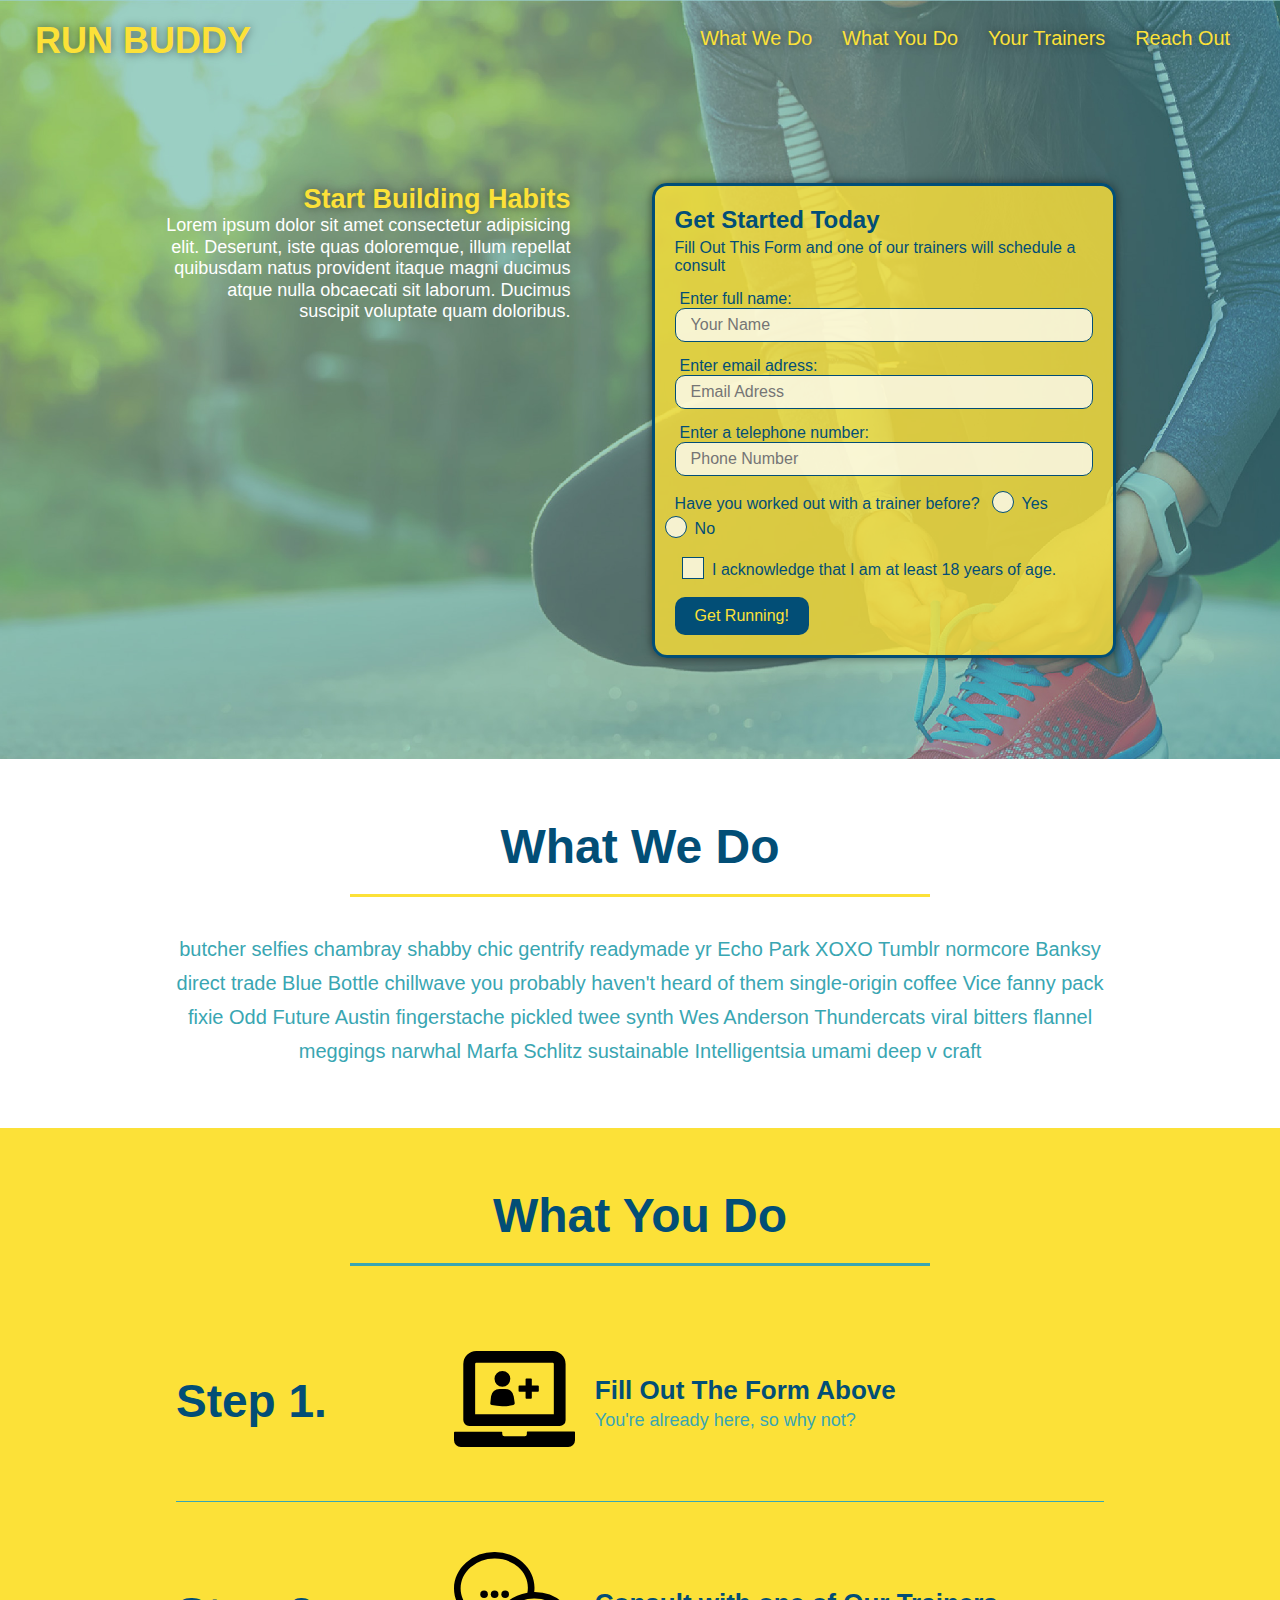
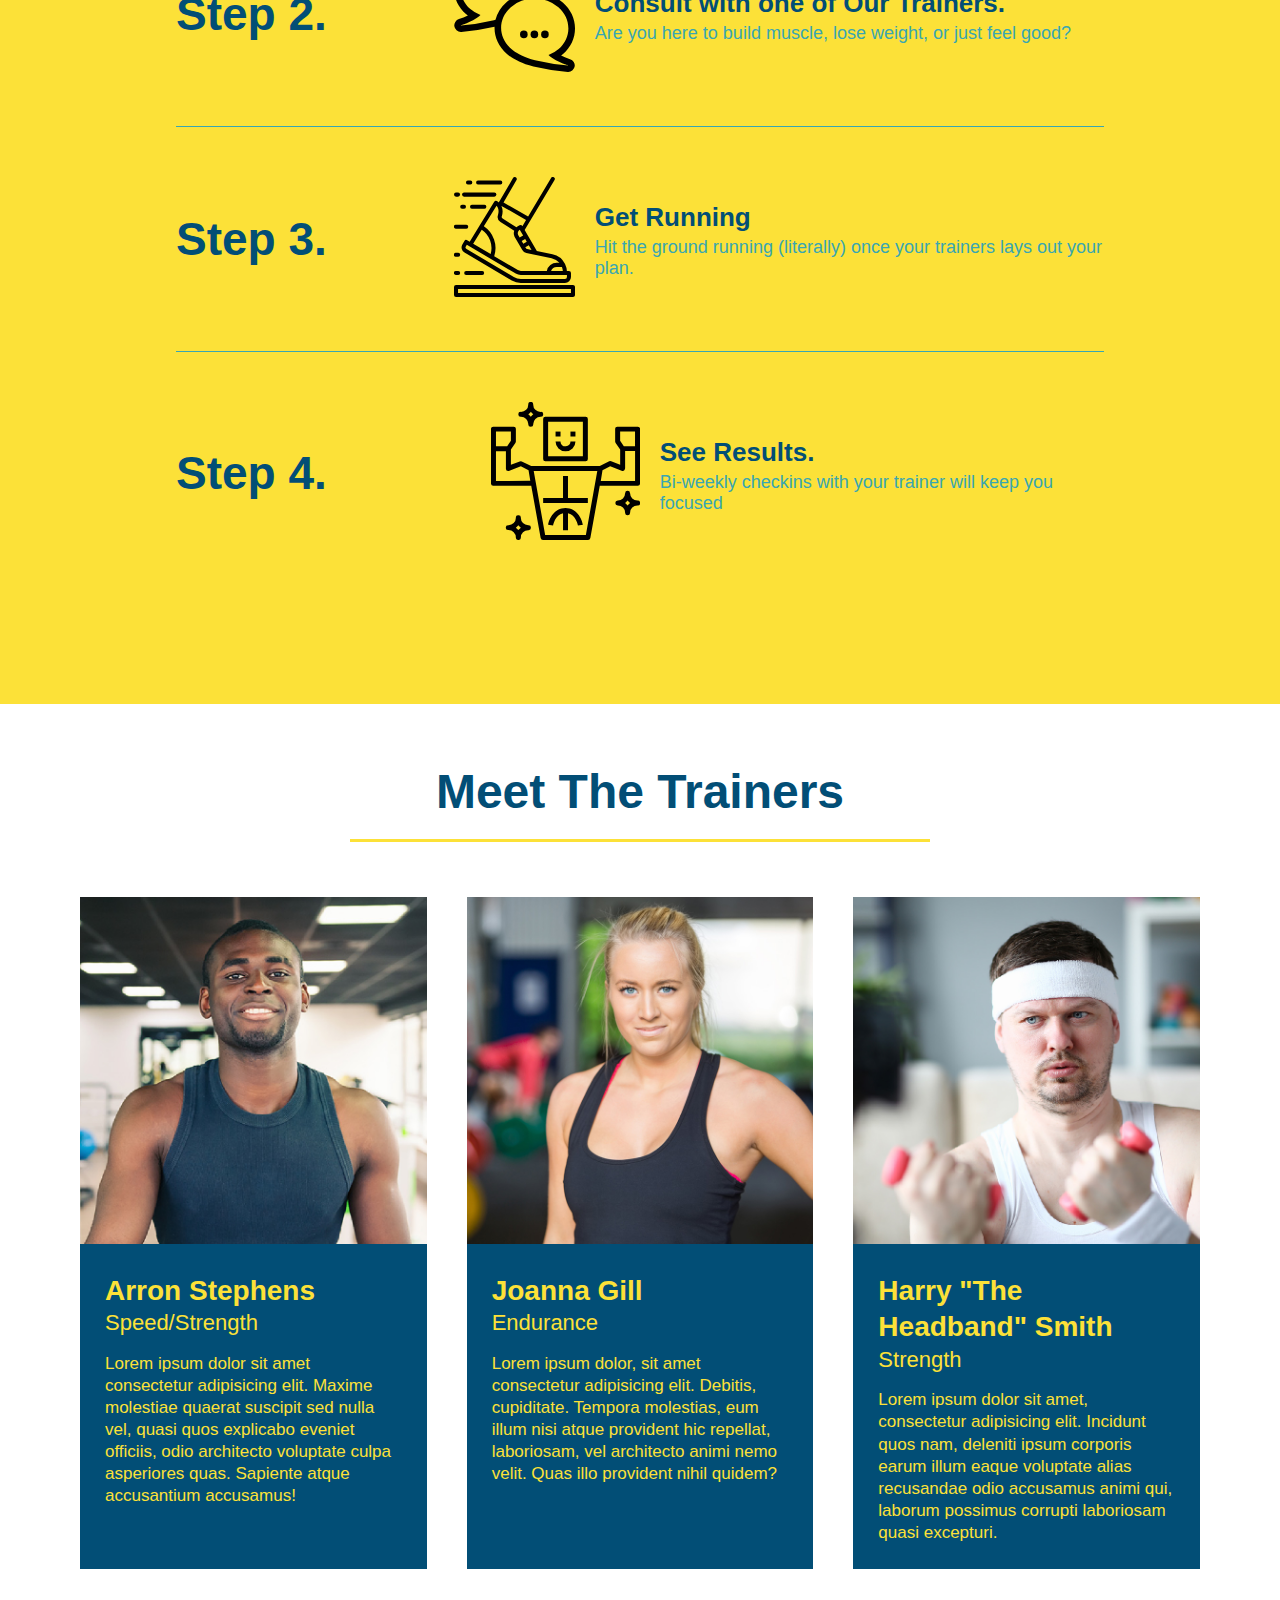
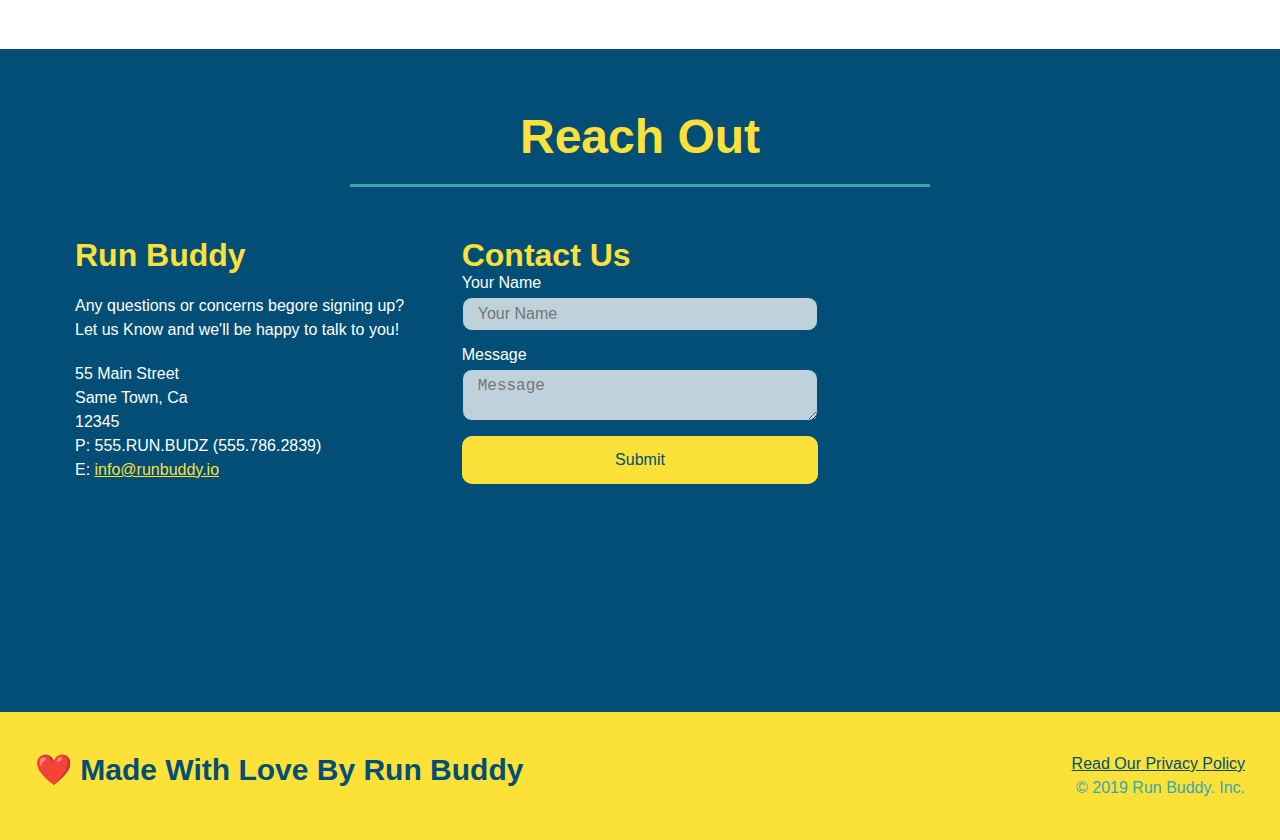
<file: index.html>
<!DOCTYPE html>
<html lang="en">

<head>
    <meta charset="UTF-8" />
    <title>RUN BUDDY</title>
    <!--Linking Css-->
    <link rel="stylesheet" href="./assets/css/style.css" />
    <meta name="viewport" content="width=device-width, initial-scale=1.0" />

</head>

<body>
    <!-- Navigation -->
    <header>
        <h1>
            <a href="/">
                RUN BUDDY
            </a>
        </h1>
        <nav>
            <!-- Unordered list element-->
            <ul>
                <!-- List item element-->
                <li>
                    <!--Anchor element-->
                    <a href="#what-we-do"> What We Do</a>
                </li>
                <li>
                    <a href="#what-you-do">What You Do</a>
                </li>
                <li>
                    <a href="#your-trainers">Your Trainers</a>
                </li>
                <li>
                    <a href="#reach-out">Reach Out</a>
                </li>
            </ul>
        </nav>
    </header>

    <!-- hero/jumbotron -->
    <section class="hero">
        <div class="hero-cta">
            <h2>Start Building Habits </h2>
            <p>
                Lorem ipsum dolor sit amet consectetur adipisicing elit. Deserunt, iste quas doloremque, illum
                repellat quibusdam natus provident itaque magni ducimus atque nulla obcaecati sit laborum. Ducimus
                suscipit voluptate quam doloribus.
            </p>
            </div>

            <div class="hero-form">
                <h3>Get Started Today</h3>
                <p> Fill Out This Form and one of our trainers will schedule a consult</p>
                <form>
                    <label for="name">Enter full name:</label>
                    <input type="text" placeholder="Your Name" name="name" id="name" class="form-input" />
                    <label for="email">Enter email adress:</label>
                    <input type="email" placeholder="Email Adress" name="email" id="email" class="form-input" />
                    <label for="phone">Enter a telephone number:</label>
                    <input type="tel" placeholder="Phone Number" name="phone" id="phone" class="form-input" />
                    <p>
                        Have you worked out with a trainer before?
                        <span class="radio-wrapper">
                        <input type="radio" name="trainer-confirm" id="trainer-yes" />
                        <label for="trainer-yes">Yes</label>
                        </span>
                        <span class="radio-wrapper">
                        <input type="radio" name="trainer-confirm" id="trainer-no" />
                        <label for="trainer-no">No</label>
                        </span>
                    </p>
                    <p>
                        <span class="checkbox-wrapper">
                            <input type="checkbox" name="age-comfirm" id="checkbox" />
                        <label for="checkbox">I acknowledge that I am at least 18 years of age. </label>
                        </span>
                    </p>
                    <button type="submit">
                        Get Running!
                    </button>
                </form>
            </div>
    </section>
    <!-- End Hero-->

    <!-- What We Do Section -->
    <section id="what-we-do" class="intro">
        <!--Wrap every h2 with a class of "section-title in this div"-->
        <div class="flex-row">
            <h2 class="section-title primary-border">
                What We Do</h2>
        </div>
        <div class="flex-row">
            <p>
                butcher selfies chambray shabby chic gentrify readymade yr Echo Park XOXO Tumblr normcore Banksy direct
                trade Blue Bottle chillwave you probably haven't heard of them single-origin coffee Vice fanny pack
                fixie
                Odd Future Austin fingerstache pickled twee synth Wes Anderson Thundercats viral bitters flannel
                meggings
                narwhal Marfa Schlitz sustainable Intelligentsia umami deep v craft
            </p>
        </div>
    </section>

    <!-- What you do Section -->
    <section id="what-you-do" class="steps">
        <div class="flex-row">
            <h2 class="section-title secondary-border">
                What You Do
            </h2>
        </div>

        <div class="step">
            <h3> Step 1.</h3>
            <div class="step-info">
                <div class="step-img">
                    <img src="./assets/images/step-1.svg" alt="" />
                </div>
                <div class="step-text">
                    <h4> Fill Out The Form Above</h4>
                        <p>You're already here, so why not?</p>
                </div>
            </div>
        </div>

        <div class="step">
            <h3>Step 2.</h3>
            <div class="step-info">
            <div class="step-img">
                <img src="./assets/images/step-2.svg" alt="" />
            </div>
            <div class="step-text">
                <h4>Consult with one of Our Trainers.</h4>
                <p>Are you here to build muscle, lose weight, or just feel good?</p>
            </div>
        </div>
        </div>

        <div class="step">
            <h3>Step 3.</h3>
            <div class="step-info">
            <div class="step-img">
                <img src="./assets/images/step-3.svg" alt="" />
            </div>
            <div class="step-text">
                <h4>Get Running</h4>
                <p>Hit the ground running (literally) once your trainers lays out your plan. </p>
            </div>
        </div>
        </div>

        <div class="step">
            <h3>Step 4.</h3>
            <div class="step-img">
                <img src="./assets/images/step-4.svg" alt="" />
            </div>
            <div class="step-text">
                <h4>See Results.</h4>
                <p>Bi-weekly checkins with your trainer will keep you focused</p>
            </div>
        </div>
        </div>
        </section>
        <!-- Meet the trainers section -->
        <section id="your-trainers">
            <div class="flex-row">
                <h2 class="section-title primary-border">
                    Meet The Trainers
                </h2>
                </div>

                <div class="trainers">
                <article class="trainer">
                    <img src="./assets/images/trainer-1.jpg"alt="Arron Stephens in his workout clothes, ready to pump iron" />
                    <div class="trainer-bio">
                            <h3 class="trainer-name">Arron Stephens</h3>
                            <h4 class="trainer-role">Speed/Strength</h4>
                            <p>
                                Lorem ipsum dolor sit amet consectetur adipisicing elit. Maxime molestiae quaerat
                                suscipit sed
                                nulla
                                vel, quasi quos explicabo eveniet officiis, odio architecto voluptate culpa
                                asperiores quas.
                                Sapiente atque accusantium accusamus!</p>
                    </div>
                    </article>
         
            <!--second trainer bio-->
            <article class="trainer">
                <img src="./assets/images/trainer-2.jpg" alt="Joanna Gill cooling off after a workout" />
                <div class="trainer-bio">
                <h3 class="trainer-name">Joanna Gill</h3>
                <h4 class="trainer-role">Endurance</h4>
                <p>Lorem ipsum dolor, sit amet consectetur adipisicing elit. Debitis, cupiditate. Tempora
                    molestias,
                    eum
                    illum nisi atque provident hic repellat, laboriosam, vel architecto animi nemo velit. Quas illo
                    provident nihil quidem?</p>
                </div>
            </article>

            <!--Third trainer bio-->
            <article class="trainer">
                <img src="./assets/images/trainer-3.jpg"
                    alt="Harry Smith wearing a headband and lifting comically small pink weights" />
               <div class="trainer-bio">
                    <h3 class="trainer-name">Harry "The Headband" Smith</h3>
                <h4 class="trainer-role">Strength</h4>
                <p>
                    Lorem ipsum dolor sit amet, consectetur adipisicing elit. Incidunt quos nam, deleniti ipsum
                    corporis
                    earum illum eaque voluptate alias recusandae odio accusamus animi qui, laborum possimus corrupti
                    laboriosam quasi excepturi. </p>
                    </div>
            </article>
            </div>
        </section>

            <!-- "reach out" section -->
            <section id="reach-out" class="contact">
                <div class="flex-row">
                    <h2 class="section-title secondary-border">
                        Reach Out
                    </h2>
                </div>

                <div class="contact-info">
                    <div>
                        <h3>Run Buddy</h3>
                        <p>Any questions or concerns begore signing up?
                            <br />
                            Let us Know and we'll be happy to talk to you!
                        </p>

                        <address>
                            55 Main Street <br />
                            Same Town, Ca <br />
                            12345<br />
                            P: 555.RUN.BUDZ (555.786.2839)<br />
                            E: <a href="mailto:info@runbuddy.io">info@runbuddy.io</a>
                        </address>
                    </div>
              
                <div class="contact-form">
                    <h3>Contact Us</h3>
                    <form>
                        <label for="contact-name">Your Name</label>
                        <input type="text" id="contact-name" placeholder="Your Name" />

                        <label for="contact-message">Message</label>
                        <textarea id="contact-message" placeholder="Message"></textarea>
                        <button type="submit">Submit</button>
                    </form>
                </div>

                <iframe
                    src="https://www.google.com/maps/embed?pb=!1m18!1m12!1m3!1d3227.804839340122!2d-78.69090058585681!3d36.00063488012108!2m3!1f0!2f0!3f0!3m2!1i1024!2i768!4f13.1!3m3!1m2!1s0x89acff3b6d03000d%3A0x9b09a0ad29052fb!2s13838%20Old%20Creedmoor%20Rd%2C%20Wake%20Forest%2C%20NC%2027587!5e0!3m2!1sen!2sus!4v1640208952443!5m2!1sen!2sus"
                    style="border:0;" allowfullscreen="" loading="lazy">
                </iframe>
                </div>
                </section>
<!--reach out end-->


                <!-- Footer -->
                <footer>
                    <h2> ❤️ Made With Love By Run Buddy</h2>
                    <div>
                        <a href="./privacy-policy.html">Read Our Privacy Policy</a><br />
                        &copy; 2019 Run Buddy. Inc.
                    </div>
                </footer>

</html>
</body>
</file>
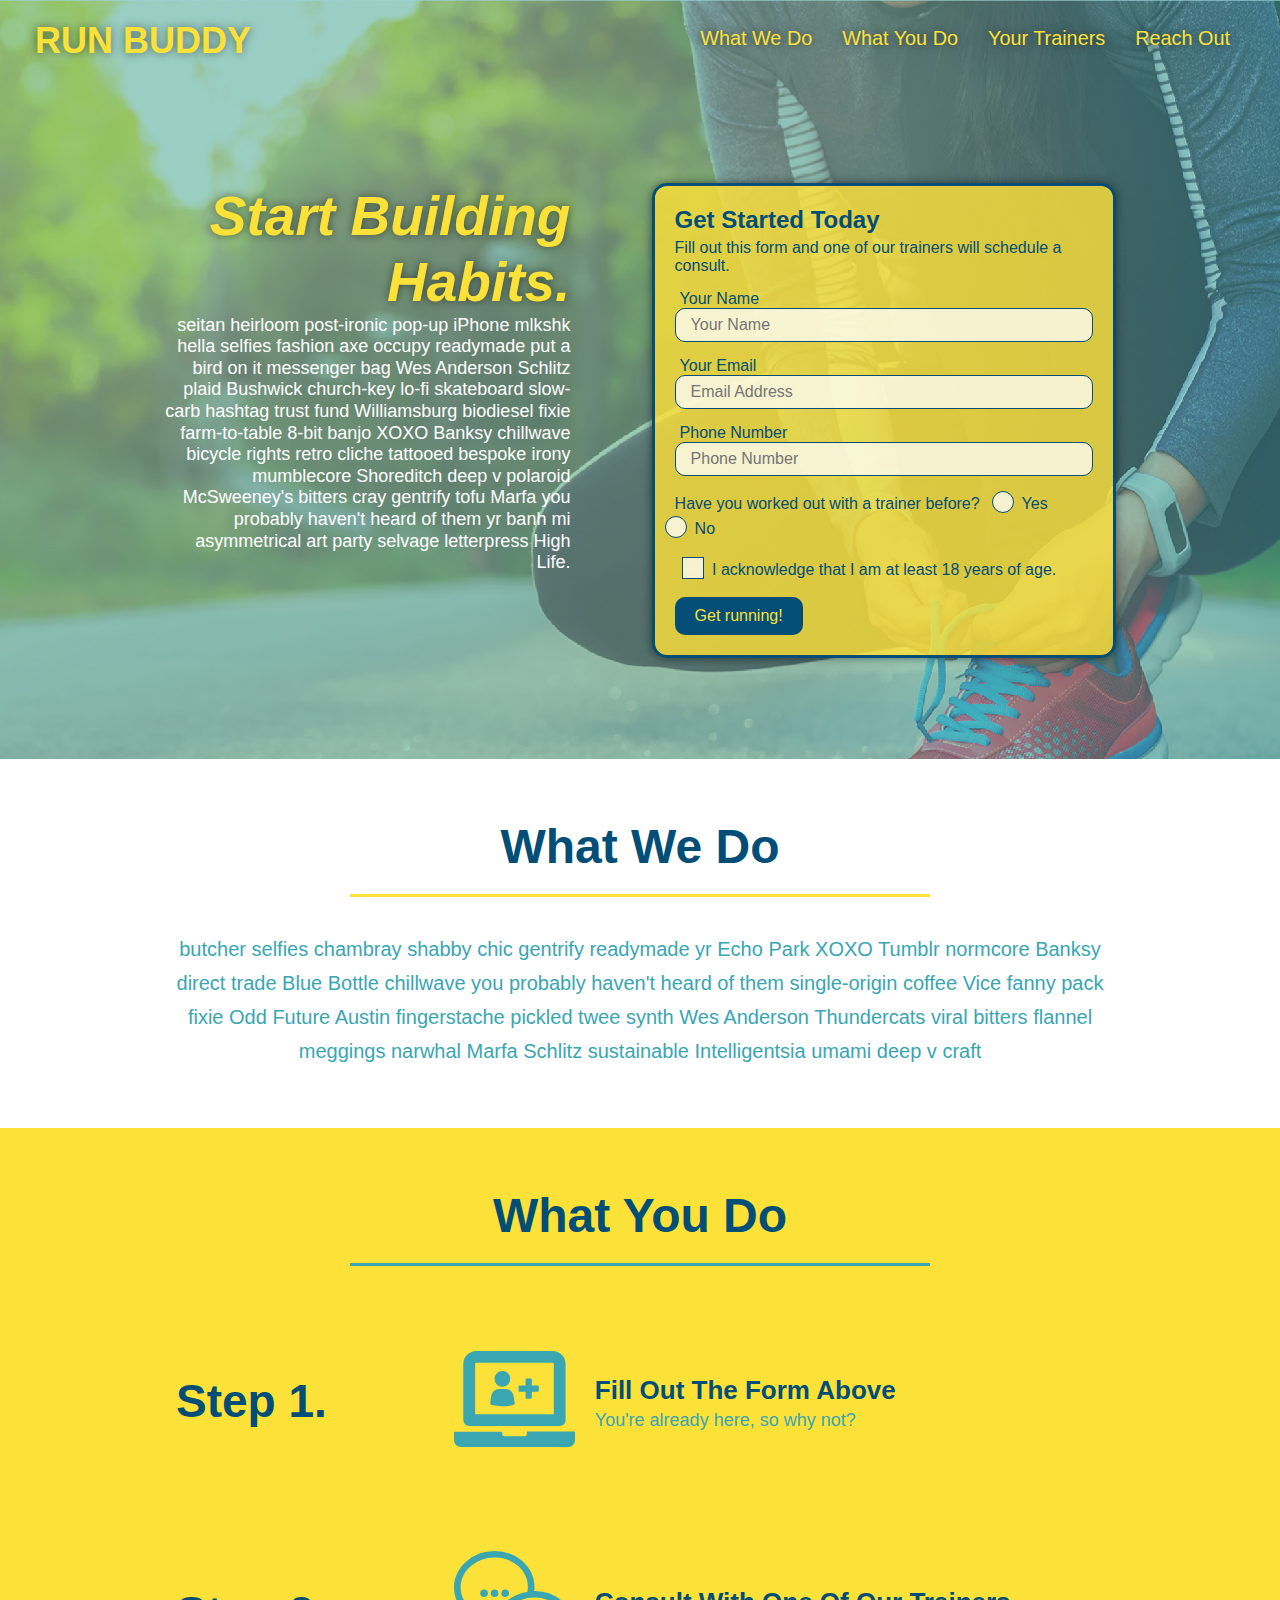
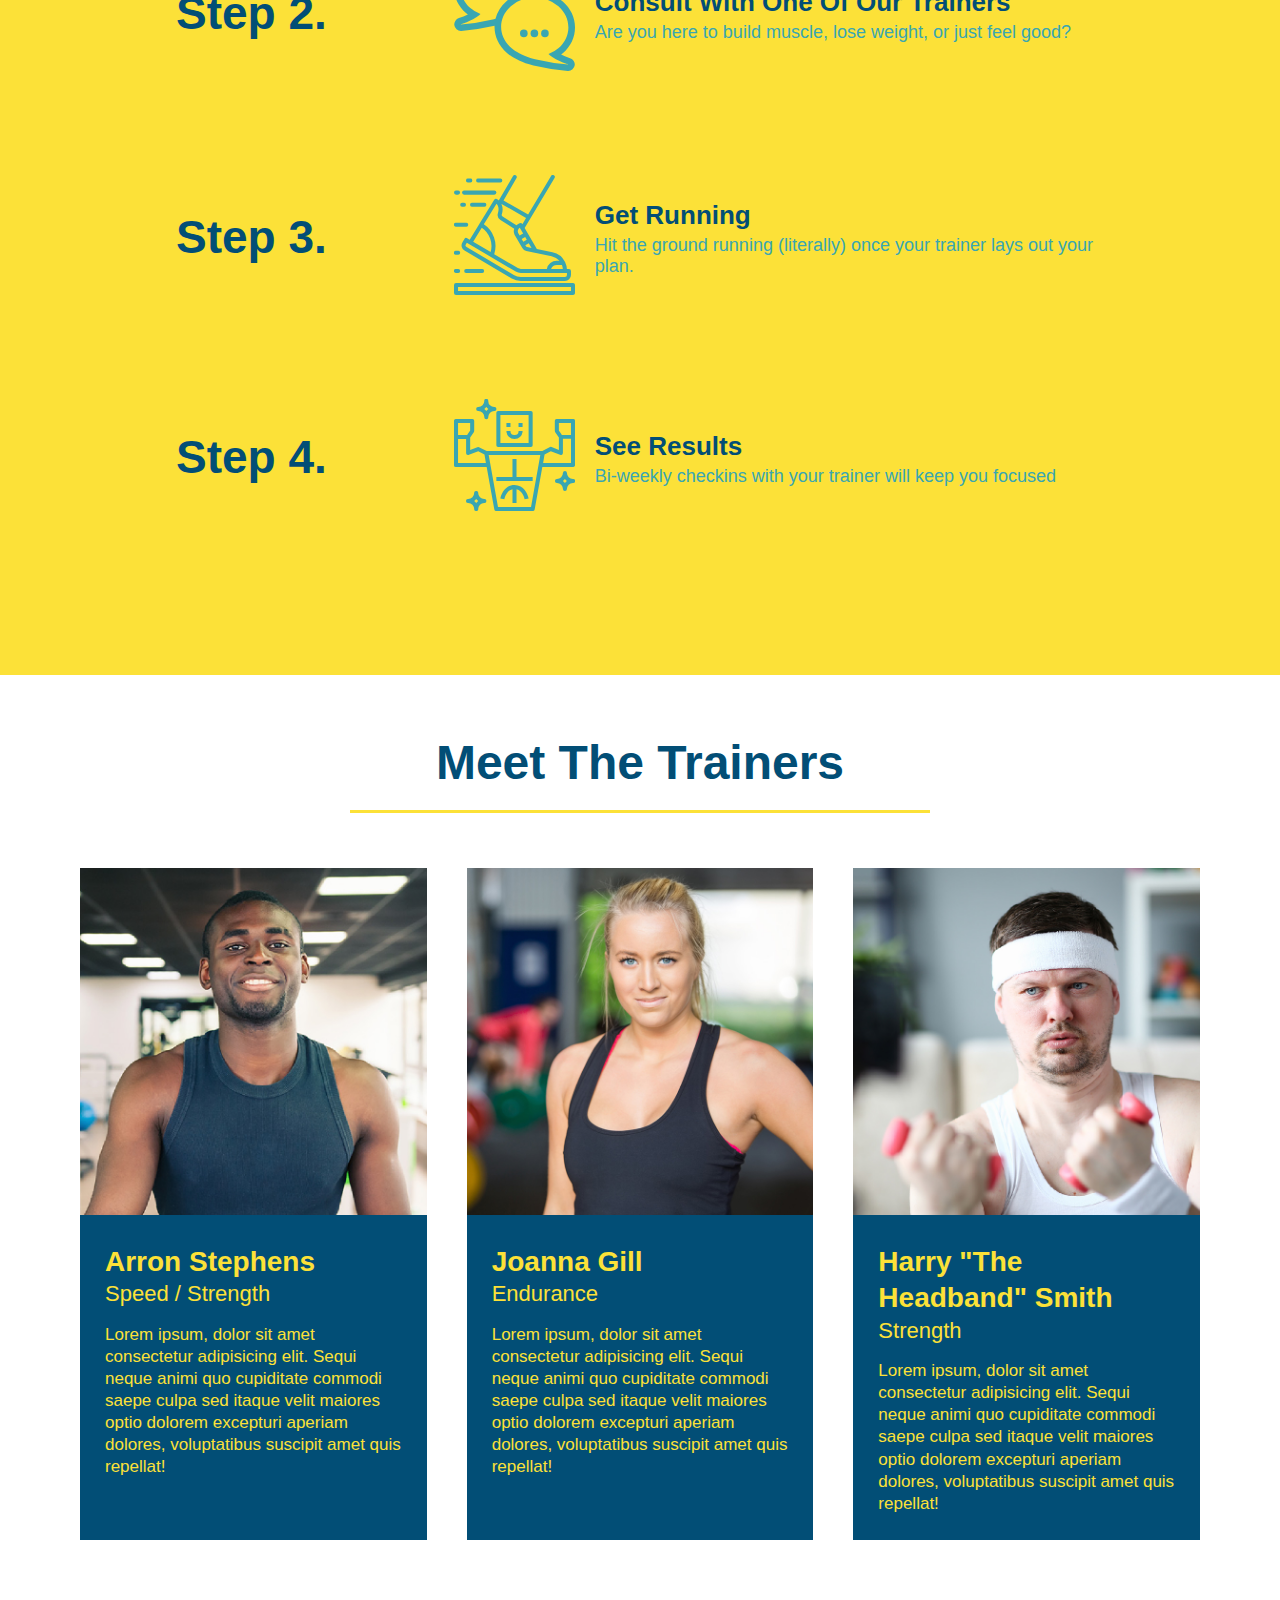
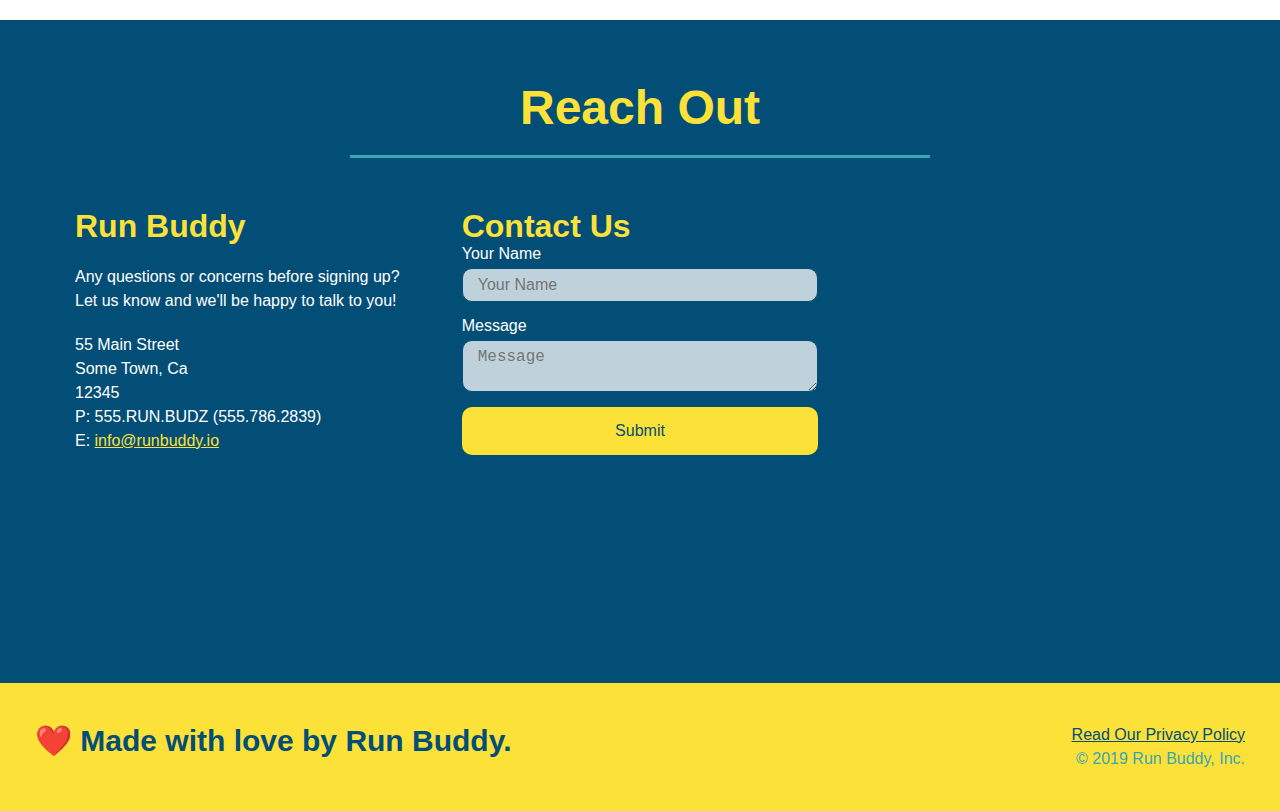
<file: 2.5/index.html>
<!DOCTYPE html>
<html lang="en">
  <head>
    <meta charset="UTF-8" />
    <meta name="viewport" content="width=device-width, initial-scale=1.0" />
    <link rel="stylesheet" href="./assets/css/style.css">
    <title>Run Buddy</title>
  </head>
  <body>
    <!-- navigation tags - block level element -->
    <header>
      <h1>
        <a href="/">RUN BUDDY</a>
      </h1>
      <nav>
        <ul>
          <li>
            <a href="#what-we-do">What We Do</a>
          </li>
          <li>
            <a href="#what-you-do">What You Do</a>
          </li>
          <li>
            <a href="#your-trainers">Your Trainers</a>
          </li>
          <li>
            <a href="#reach-out">Reach Out</a>
          </li>
        </ul>
      </nav>
    </header>
    <!-- end navigation -->

    <!-- hero/jumbotron -->
    <section class="hero">
      <div class="hero-cta">
        <h2>Start Building Habits.</h2>
        <p>
          seitan heirloom post-ironic pop-up iPhone mlkshk hella selfies fashion axe occupy readymade put a bird on it
          messenger bag Wes Anderson Schlitz plaid Bushwick church-key lo-fi skateboard slow-carb hashtag trust fund
          Williamsburg biodiesel fixie farm-to-table 8-bit banjo XOXO Banksy chillwave bicycle rights retro cliche
          tattooed bespoke irony mumblecore Shoreditch deep v polaroid McSweeney's bitters cray gentrify tofu Marfa you
          probably haven't heard of them yr banh mi asymmetrical art party selvage letterpress High Life.
        </p>
      </div>

      <div class="hero-form">
        <h3>Get Started Today</h3>
        <p>Fill out this form and one of our trainers will schedule a consult.</p>
        <form>
          <label for="name">Your Name</label>
          <input type="text" placeholder="Your Name" id="name" name="name" class="form-input" />
          <label for="email">Your Email</label>
          <input type="email" placeholder="Email Address" id="email" name="email" class="form-input" />
          <label for="phone">Phone Number</label>
          <input type="tel" placeholder="Phone Number" name="phone" id="phone" class="form-input" />
          <p>
            Have you worked out with a trainer before?
            <span class="radio-wrapper">
              <input type="radio" name="trainer-confirm" id="trainer-yes" />
              <label for="trainer-yes">Yes</label>
            </span>
            <span class="radio-wrapper">
              <input type="radio" name="trainer-confirm" id="trainer-no" />
              <label for="trainer-no">No</label>
            </span>
          </p>
          <p>
            <span class="checkbox-wrapper">
              <input type="checkbox" name="checkpoint1" id="checkbox" />
              <label for="checkbox">I acknowledge that I am at least 18 years of age.</label>
            </span>
          </p>
          <button type="submit">
            Get running!
          </button>
        </form>
      </div>
    </section>
    <!-- end header -->

    <!-- "what we do" start - <section> -->
    <section id="what-we-do" class="intro">
      <div class="flex-row">
        <h2 class="section-title primary-border">
          What We Do
        </h2>
      </div>
      <div class="flex-row">
        <p>
          butcher selfies chambray shabby chic gentrify readymade yr Echo Park XOXO Tumblr normcore Banksy direct trade  Blue Bottle chillwave you probably haven't heard of them single-origin coffee Vice fanny pack fixie Odd Future Austin fingerstache pickled twee synth Wes Anderson Thundercats viral bitters flannel meggings narwhal Marfa Schlitz sustainable Intelligentsia umami deep v craft
        </p>
      </div>
    </section>
    <!-- end "what we do" -->

    <!-- "what you do" start -->
    <section id="what-you-do" class="steps">
      <div class="flex-row">
        <h2 class="section-title secondary-border">
          What You Do
        </h2> 
      </div>
      <div class="step">
        <h3>Step 1.</h3>
        <div class="step-info">
          <div class="step-img">
            <img src="./assets/images/step-1.svg" alt="" />
          </div>
          <div class="step-text">
            <h4>Fill Out The Form Above</h4>
            <p>You're already here, so why not?</p>
          </div>
        </div>
      </div>
      <div class="step">
        <h3>Step 2.</h3>
        <div class="step-info">
          <div class="step-img">
            <img src="./assets/images/step-2.svg" alt="" />
          </div>
          <div class="step-text">
            <h4>Consult With One Of Our Trainers</h4>
            <p>Are you here to build muscle, lose weight, or just feel good?</p>
          </div>
        </div>
      </div>
      <div class="step">
        <h3>Step 3.</h3>
        <div class="step-info">
          <div class="step-img">
            <img src="./assets/images/step-3.svg" alt="" />
          </div>
          <div class="step-text">
            <h4>Get Running</h4>
            <p>Hit the ground running (literally) once your trainer lays out your plan.</p>
          </div>
        </div>
      </div>
      <div class="step">
        <h3>Step 4.</h3>
        <div class="step-info">
          <div class="step-img">
            <img src="./assets/images/step-4.svg" alt="" />
          </div>
          <div class="step-text">
            <h4>See Results</h4>
            <p>Bi-weekly checkins with your trainer will keep you focused</p>
          </div>
        </div>
      </div>
    </section>
    <!-- "what you do" end -->

    <!-- "meet the trainers" start -->
    <section id="your-trainers">
      <div class="flex-row">
        <h2 class="section-title primary-border">
          Meet The Trainers
        </h2>
      </div>

      <div class="trainers">
        <article class="trainer">
          <img src="./assets/images/trainer-1.jpg" alt="Arron Stephens in his workout clothes, ready to pump iron" />
          <div class="trainer-bio">
            <h3 class="trainer-name">Arron Stephens</h3>
            <h4 class="trainer-role">Speed / Strength</h4>
            <p>Lorem ipsum, dolor sit amet consectetur adipisicing elit. Sequi neque animi quo cupiditate commodi saepe culpa sed itaque velit maiores optio dolorem excepturi aperiam dolores, voluptatibus suscipit amet quis repellat!</p>
          </div>
        </article>

        <article class="trainer">
          <img src="./assets/images/trainer-2.jpg" alt="Joanna Gill cooling off after a work out" />
          <div class="trainer-bio">
            <h3 class="trainer-name">Joanna Gill</h3>
            <h4 class="trainer-role">Endurance</h4>
            <p>Lorem ipsum, dolor sit amet consectetur adipisicing elit. Sequi neque animi quo cupiditate commodi saepe culpa sed itaque velit maiores optio dolorem excepturi aperiam dolores, voluptatibus suscipit amet quis repellat!</p>
            </div>
          </article>

        <article class="trainer">
          <img src="./assets/images/trainer-3.jpg" alt="Harry Smith wearing a headband and lifting comically small pink weights" />
          <div class="trainer-bio">
            <h3 class="trainer-name">Harry "The Headband" Smith</h3>
            <h4 class="trainer-role">Strength</h4>
            <p>Lorem ipsum, dolor sit amet consectetur adipisicing elit. Sequi neque animi quo cupiditate commodi saepe culpa sed itaque velit maiores optio dolorem excepturi aperiam dolores, voluptatibus suscipit amet quis repellat!</p>
          </div>
        </article>
      </div>
    </section>
    <!-- "meet the trainers" end -->

    <!-- "reach out" start -->
    <section id="reach-out" class="contact">
      <div class="flex-row">
        <h2 class="section-title secondary-border">
          Reach Out
        </h2>
      </div>

      <div class="contact-info">
        <div>
          <h3>Run Buddy</h3>
          <p>
            Any questions or concerns before signing up? 
            <br/>
            Let us know and we'll be happy to talk to you!
          </p>

          <address>
            55 Main Street <br/>
            Some Town, Ca <br/>
            12345<br/>
            P: 555.RUN.BUDZ (555.786.2839)<br/>
            E: <a href="mailto:info@runbuddy.io">info@runbuddy.io</a>
          </address>
          
        </div>

        <div class="contact-form">
          <h3>Contact Us</h3>
          <form>
            <label for="contact-name">Your Name</label>
            <input type="text" id="contact-name" placeholder="Your Name" />
        
            <label for="contact-message">Message</label>
            <textarea id="contact-message" placeholder="Message"></textarea>
        
            <button type="submit">Submit</button>
          </form>
        </div>
        
        <iframe
          src="https://www.google.com/maps/embed?pb=!1m14!1m12!1m3!1d12182.30520634488!2d-74.0652613!3d40.2407219!2m3!1f0!2f0!3f0!3m2!1i1024!2i768!4f13.1!5e0!3m2!1sen!2sus!4v1561060983193!5m2!1sen!2sus"
          frameborder="0" style="border:0" allowfullscreen>
        </iframe>
      </div>
    </section>
    <!-- "reach out" end -->

    <!-- footer -->
    <footer>
      <h2>❤️ Made with love by Run Buddy.</h2>
      <div>
        <a href="./privacy-policy.html">Read Our Privacy Policy</a><br/>
        &copy; 2019 Run Buddy, Inc.
      </div>
    </footer>
    <!-- footer end -->
  </body>
</html>
</file>
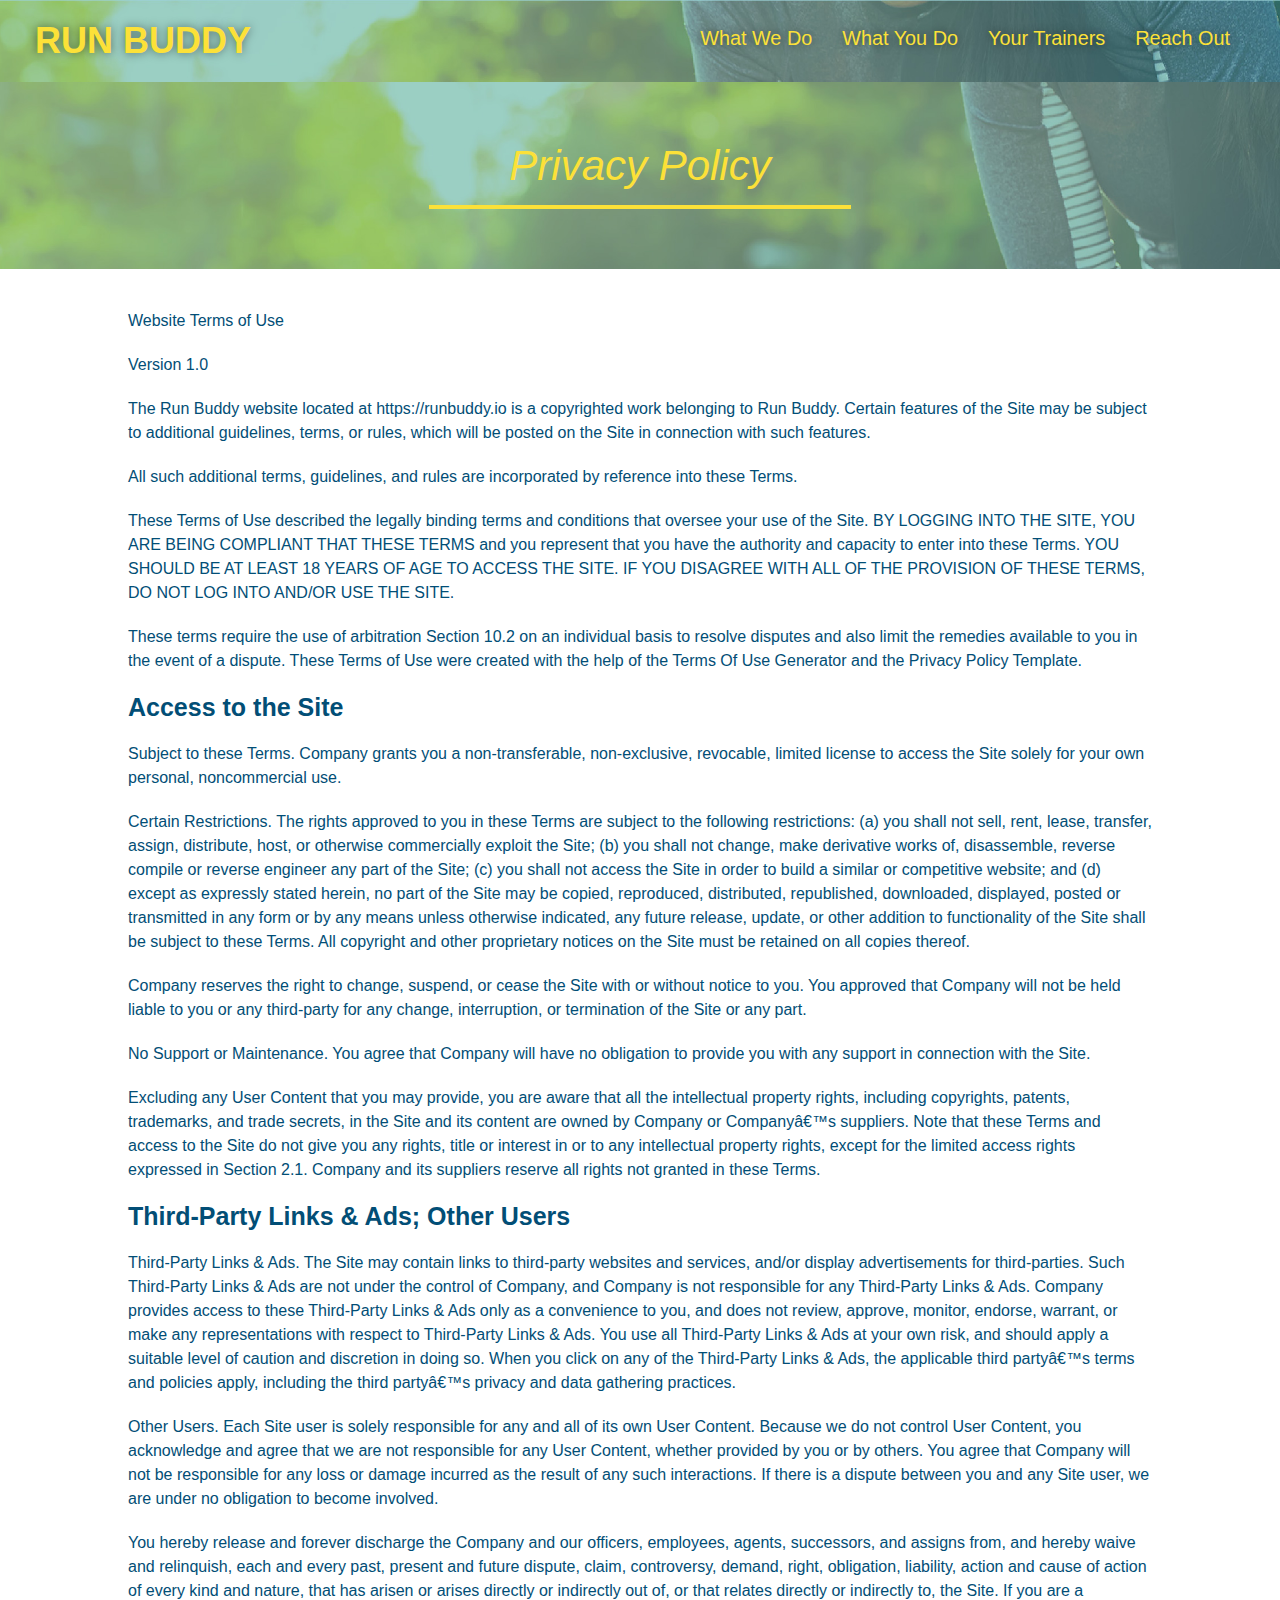
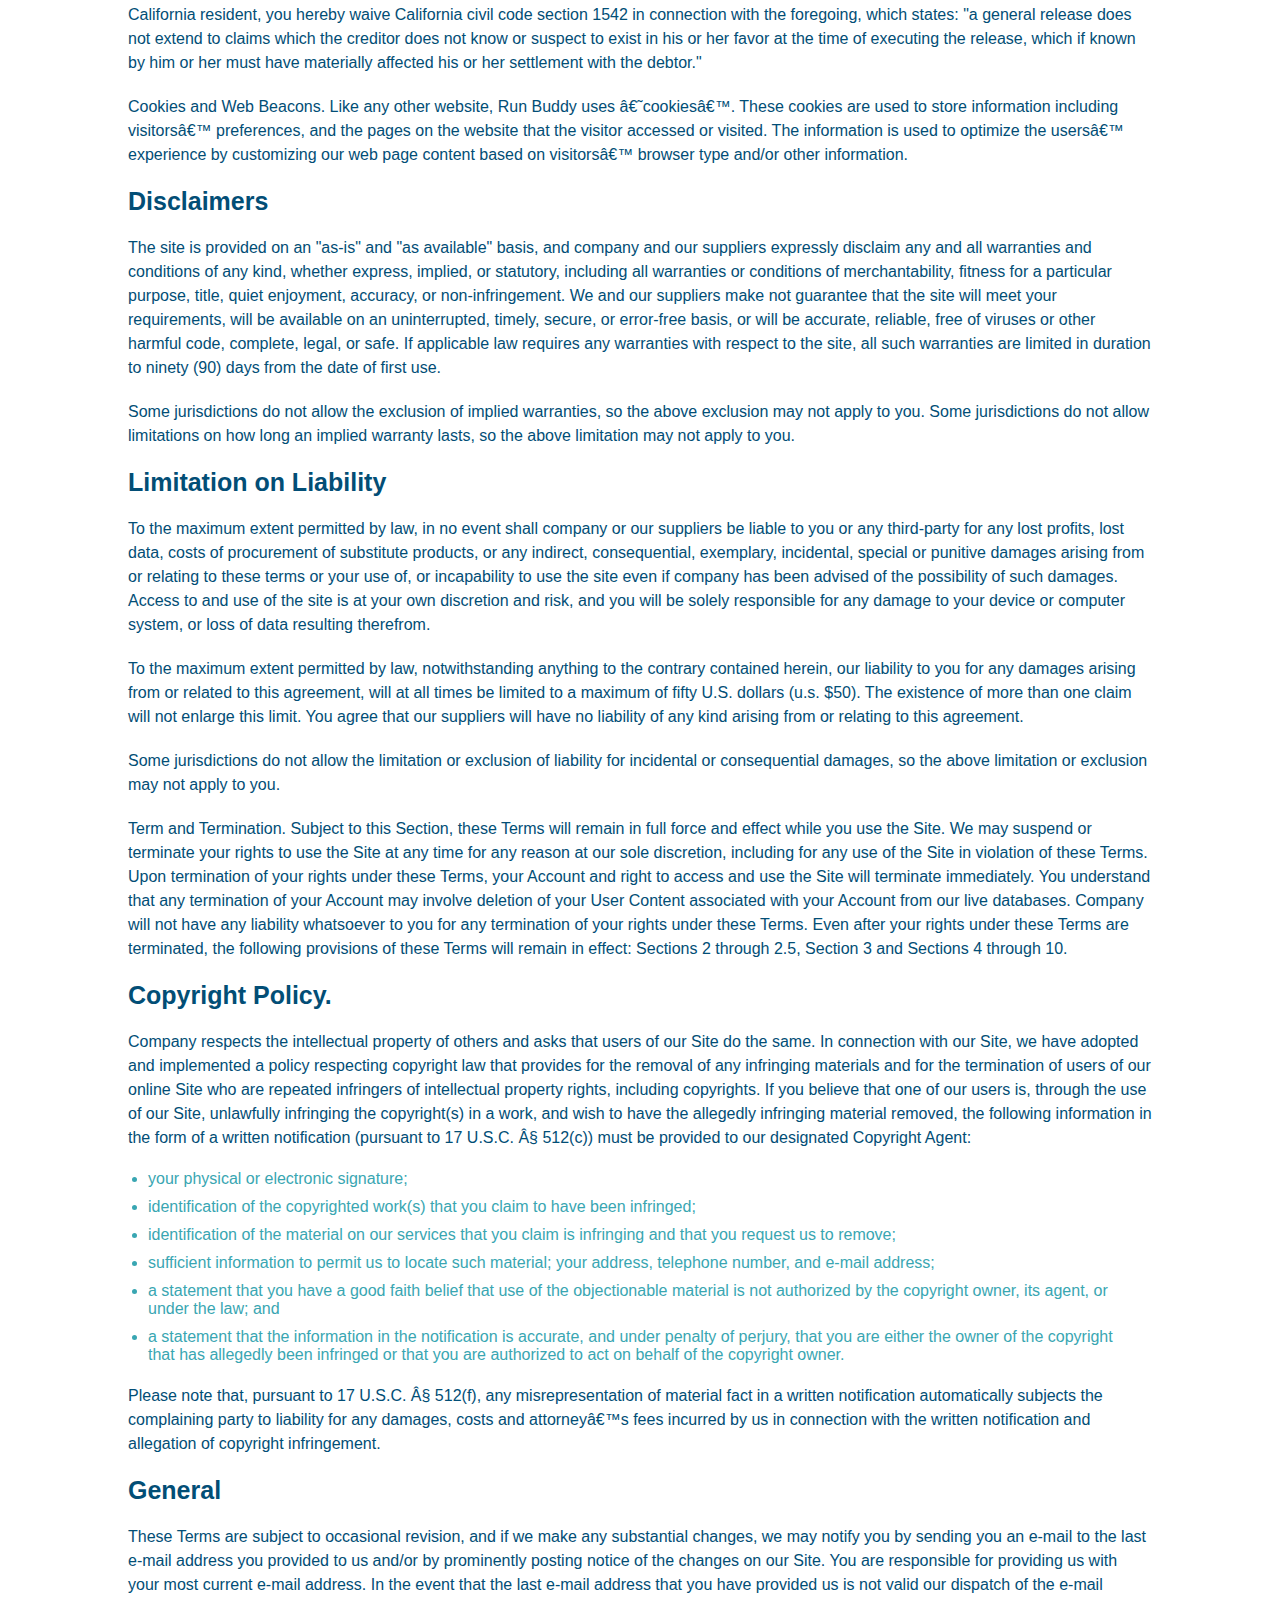
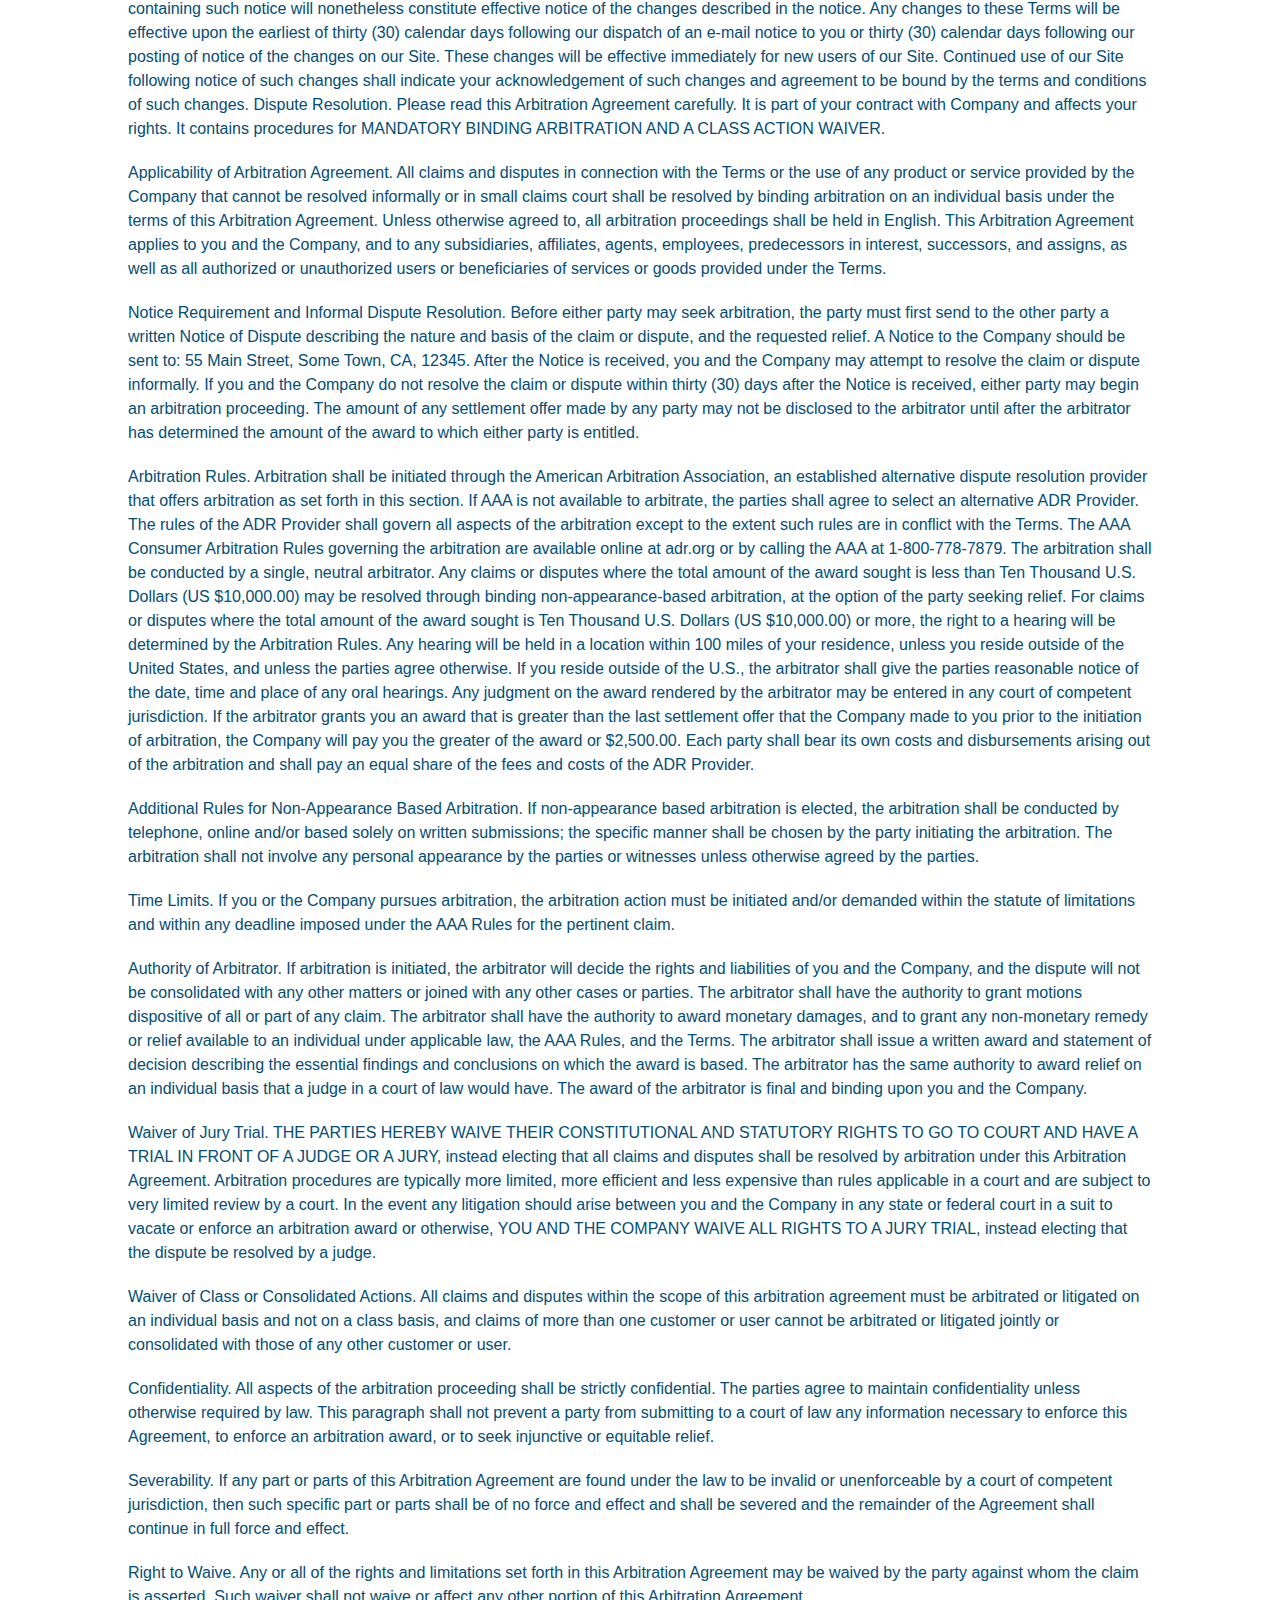
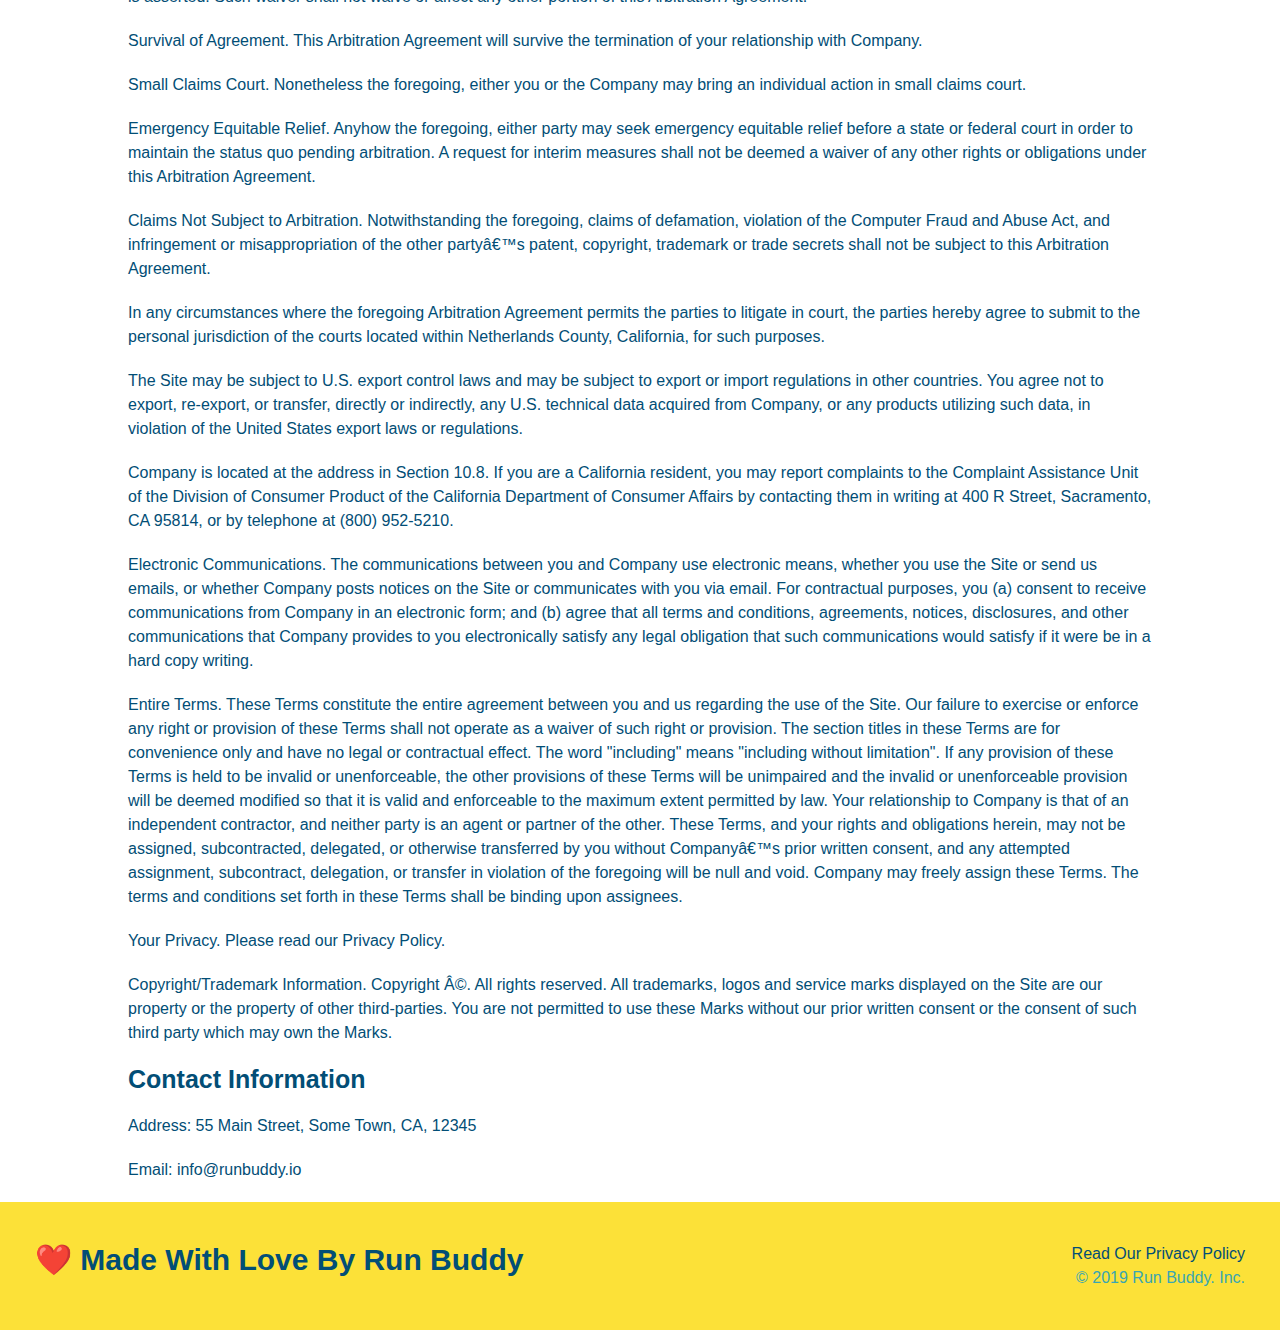
<file: privacy-policy.html>
<!DOCTYPE html>
<html lang="en">

<head>
    <meta name="viewport" content="width=device-width, initial-scale=1.0" />
    <meta charset="UTF-8">
    <title>Privacy-Policy - Run Buddy</title>
    <!--Linking CSS-->
    <link rel="stylesheet" text-style=css href="./assets/css/style.css" />
    <link rel="stylesheet" text-style=css href="./assets/css/secondary-styles.css" />



</head>

<body>
    <header>
        <h1>
            <a href="/">
                RUN BUDDY
            </a>
        </h1>
        <nav>
            <!-- Unordered list element-->
            <ul>
                <!-- List item element-->
                <li>
                    <!--Anchor element-->
                    <a href="./index.html#what-we-do"> What We Do</a>
                </li>
                <li>
                    <a href="./index.html#what-we-do">What You Do</a>
                </li>
                <li>
                    <a href="./index.html#your-trainers">Your Trainers</a>
                </li>
                <li>
                    <a href="./index.html#reach-out">Reach Out</a>
                </li>
            </ul>
        </nav>
    </header>
    <section class="hero">
        <h2 class="page-title">
            Privacy Policy
        </h2>
    </section>

    <article class="secondary-content">
        <p>
            Website Terms of Use
        </p>

        <p>
            Version 1.0
        </p>

        <p>
            The Run Buddy website located at https://runbuddy.io is a copyrighted work belonging to Run Buddy. Certain
            features of the Site may be subject to additional guidelines, terms, or rules, which will be posted on the
            Site
            in connection with such features.
        </p>

        <p>
            All such additional terms, guidelines, and rules are incorporated by reference into these Terms.
        </p>

        <p>
            These Terms of Use described the legally binding terms and conditions that oversee your use of the Site. BY
            LOGGING INTO THE SITE, YOU ARE BEING COMPLIANT THAT THESE TERMS and you represent that you have the
            authority
            and capacity to enter into these Terms. YOU SHOULD BE AT LEAST 18 YEARS OF AGE TO ACCESS THE SITE. IF YOU
            DISAGREE WITH ALL OF THE PROVISION OF THESE TERMS, DO NOT LOG INTO AND/OR USE THE SITE.
        </p>

        <p>
            These terms require the use of arbitration Section 10.2 on an individual basis to resolve disputes and also
            limit the remedies available to you in the event of a dispute. These Terms of Use were created with the help
            of
            the Terms Of Use Generator and the Privacy Policy Template.
        </p>

        <h3>
            Access to the Site
        </h3>

        <p>
            Subject to these Terms. Company grants you a non-transferable, non-exclusive, revocable, limited license to
            access the Site solely for your own personal, noncommercial use.
        </p>

        <p>
            Certain Restrictions. The rights approved to you in these Terms are subject to the following restrictions:
            (a)
            you shall not sell, rent, lease, transfer, assign, distribute, host, or otherwise commercially exploit the
            Site;
            (b) you shall not change, make derivative works of, disassemble, reverse compile or reverse engineer any
            part of
            the Site; (c) you shall not access the Site in order to build a similar or competitive website; and (d)
            except
            as expressly stated herein, no part of the Site may be copied, reproduced, distributed, republished,
            downloaded,
            displayed, posted or transmitted in any form or by any means unless otherwise indicated, any future release,
            update, or other addition to functionality of the Site shall be subject to these Terms. All copyright and
            other
            proprietary notices on the Site must be retained on all copies thereof.
        </p>

        <p>
            Company reserves the right to change, suspend, or cease the Site with or without notice to you. You approved
            that Company will not be held liable to you or any third-party for any change, interruption, or termination
            of
            the Site or any part.
        </p>

        <p>
            No Support or Maintenance. You agree that Company will have no obligation to provide you with any support in
            connection with the Site.
        </p>

        <p>
            Excluding any User Content that you may provide, you are aware that all the intellectual property rights,
            including copyrights, patents, trademarks, and trade secrets, in the Site and its content are owned by
            Company
            or Companyâ€™s suppliers. Note that these Terms and access to the Site do not give you any rights, title or
            interest in or to any intellectual property rights, except for the limited access rights expressed in
            Section
            2.1. Company and its suppliers reserve all rights not granted in these Terms.
        </p>

        <h3>
            Third-Party Links & Ads; Other Users
        </h3>

        <p>
            Third-Party Links & Ads. The Site may contain links to third-party websites and services, and/or display
            advertisements for third-parties. Such Third-Party Links & Ads are not under the control of Company, and
            Company
            is not responsible for any Third-Party Links & Ads. Company provides access to these Third-Party Links & Ads
            only as a convenience to you, and does not review, approve, monitor, endorse, warrant, or make any
            representations with respect to Third-Party Links & Ads. You use all Third-Party Links & Ads at your own
            risk,
            and should apply a suitable level of caution and discretion in doing so. When you click on any of the
            Third-Party Links & Ads, the applicable third partyâ€™s terms and policies apply, including the third
            partyâ€™s
            privacy and data gathering practices.
        </p>

        <p>
            Other Users. Each Site user is solely responsible for any and all of its own User Content. Because we do not
            control User Content, you acknowledge and agree that we are not responsible for any User Content, whether
            provided by you or by others. You agree that Company will not be responsible for any loss or damage incurred
            as
            the result of any such interactions. If there is a dispute between you and any Site user, we are under no
            obligation to become involved.
        </p>

        <p>
            You hereby release and forever discharge the Company and our officers, employees, agents, successors, and
            assigns from, and hereby waive and relinquish, each and every past, present and future dispute, claim,
            controversy, demand, right, obligation, liability, action and cause of action of every kind and nature, that
            has
            arisen or arises directly or indirectly out of, or that relates directly or indirectly to, the Site. If you
            are
            a California resident, you hereby waive California civil code section 1542 in connection with the foregoing,
            which states: "a general release does not extend to claims which the creditor does not know or suspect to
            exist
            in his or her favor at the time of executing the release, which if known by him or her must have materially
            affected his or her settlement with the debtor."
        </p>

        <p>
            Cookies and Web Beacons. Like any other website, Run Buddy uses â€˜cookiesâ€™. These cookies are used to
            store
            information including visitorsâ€™ preferences, and the pages on the website that the visitor accessed or
            visited.
            The information is used to optimize the usersâ€™ experience by customizing our web page content based on
            visitorsâ€™
            browser type and/or other information.
        </p>

        <h3>
            Disclaimers
        </h3>

        <p>
            The site is provided on an "as-is" and "as available" basis, and company and our suppliers expressly
            disclaim
            any and all warranties and conditions of any kind, whether express, implied, or statutory, including all
            warranties or conditions of merchantability, fitness for a particular purpose, title, quiet enjoyment,
            accuracy,
            or non-infringement. We and our suppliers make not guarantee that the site will meet your requirements, will
            be
            available on an uninterrupted, timely, secure, or error-free basis, or will be accurate, reliable, free of
            viruses or other harmful code, complete, legal, or safe. If applicable law requires any warranties with
            respect
            to the site, all such warranties are limited in duration to ninety (90) days from the date of first use.
        </p>

        <p>
            Some jurisdictions do not allow the exclusion of implied warranties, so the above exclusion may not apply to
            you. Some jurisdictions do not allow limitations on how long an implied warranty lasts, so the above
            limitation
            may not apply to you.
        </p>

        <h3>
            Limitation on Liability
        </h3>

        <p>
            To the maximum extent permitted by law, in no event shall company or our suppliers be liable to you or any
            third-party for any lost profits, lost data, costs of procurement of substitute products, or any indirect,
            consequential, exemplary, incidental, special or punitive damages arising from or relating to these terms or
            your use of, or incapability to use the site even if company has been advised of the possibility of such
            damages. Access to and use of the site is at your own discretion and risk, and you will be solely
            responsible
            for any damage to your device or computer system, or loss of data resulting therefrom.
        </p>

        <p>
            To the maximum extent permitted by law, notwithstanding anything to the contrary contained herein, our
            liability
            to you for any damages arising from or related to this agreement, will at all times be limited to a maximum
            of
            fifty U.S. dollars (u.s. $50). The existence of more than one claim will not enlarge this limit. You agree
            that
            our suppliers will have no liability of any kind arising from or relating to this agreement.
        </p>

        <p>
            Some jurisdictions do not allow the limitation or exclusion of liability for incidental or consequential
            damages, so the above limitation or exclusion may not apply to you.
        </p>

        <p>
            Term and Termination. Subject to this Section, these Terms will remain in full force and effect while you
            use
            the Site. We may suspend or terminate your rights to use the Site at any time for any reason at our sole
            discretion, including for any use of the Site in violation of these Terms. Upon termination of your rights
            under
            these Terms, your Account and right to access and use the Site will terminate immediately. You understand
            that
            any termination of your Account may involve deletion of your User Content associated with your Account from
            our
            live databases. Company will not have any liability whatsoever to you for any termination of your rights
            under
            these Terms. Even after your rights under these Terms are terminated, the following provisions of these
            Terms
            will remain in effect: Sections 2 through 2.5, Section 3 and Sections 4 through 10.
        </p>

        <h3>
            Copyright Policy.
        </h3>

        <p>
            Company respects the intellectual property of others and asks that users of our Site do the same. In
            connection
            with our Site, we have adopted and implemented a policy respecting copyright law that provides for the
            removal
            of any infringing materials and for the termination of users of our online Site who are repeated infringers
            of
            intellectual property rights, including copyrights. If you believe that one of our users is, through the use
            of
            our Site, unlawfully infringing the copyright(s) in a work, and wish to have the allegedly infringing
            material
            removed, the following information in the form of a written notification (pursuant to 17 U.S.C. Â§ 512(c))
            must
            be provided to our designated Copyright Agent:
        </p>

        <ul>
            <li>
                your physical or electronic signature;
            </li>
            <li>
                identification of the copyrighted work(s) that you claim to have been infringed;
            </li>
            <li>
                identification of the material on our services that you claim is infringing and that you request us to
                remove;
            </li>
            <li>
                sufficient information to permit us to locate such material; your address, telephone number, and e-mail
                address;
            </li>
            <li>
                a statement that you have a good faith belief that use of the objectionable material is not authorized
                by the
                copyright owner, its agent, or under the law; and
            </li>
            <li>
                a statement that the information in the notification is accurate, and under penalty of perjury, that you
                are
                either the owner of the copyright that has allegedly been infringed or that you are authorized to act on
                behalf of the copyright owner.
            </li>
        </ul>

        <p>
            Please note that, pursuant to 17 U.S.C. Â§ 512(f), any misrepresentation of material fact in a written
            notification automatically subjects the complaining party to liability for any damages, costs and
            attorneyâ€™s
            fees incurred by us in connection with the written notification and allegation of copyright infringement.
        </p>

        <h3>
            General
        </h3>

        <p>
            These Terms are subject to occasional revision, and if we make any substantial changes, we may notify you by
            sending you an e-mail to the last e-mail address you provided to us and/or by prominently posting notice of
            the
            changes on our Site. You are responsible for providing us with your most current e-mail address. In the
            event
            that the last e-mail address that you have provided us is not valid our dispatch of the e-mail containing
            such
            notice will nonetheless constitute effective notice of the changes described in the notice. Any changes to
            these
            Terms will be effective upon the earliest of thirty (30) calendar days following our dispatch of an e-mail
            notice to you or thirty (30) calendar days following our posting of notice of the changes on our Site. These
            changes will be effective immediately for new users of our Site. Continued use of our Site following notice
            of
            such changes shall indicate your acknowledgement of such changes and agreement to be bound by the terms and
            conditions of such changes. Dispute Resolution. Please read this Arbitration Agreement carefully. It is part
            of
            your contract with Company and affects your rights. It contains procedures for MANDATORY BINDING ARBITRATION
            AND
            A CLASS ACTION WAIVER.
        </p>

        <p>
            Applicability of Arbitration Agreement. All claims and disputes in connection with the Terms or the use of
            any
            product or service provided by the Company that cannot be resolved informally or in small claims court shall
            be
            resolved by binding arbitration on an individual basis under the terms of this Arbitration Agreement. Unless
            otherwise agreed to, all arbitration proceedings shall be held in English. This Arbitration Agreement
            applies to
            you and the Company, and to any subsidiaries, affiliates, agents, employees, predecessors in interest,
            successors, and assigns, as well as all authorized or unauthorized users or beneficiaries of services or
            goods
            provided under the Terms.
        </p>

        <p>
            Notice Requirement and Informal Dispute Resolution. Before either party may seek arbitration, the party must
            first send to the other party a written Notice of Dispute describing the nature and basis of the claim or
            dispute, and the requested relief. A Notice to the Company should be sent to: 55 Main Street, Some Town, CA,
            12345. After the Notice is received, you and the Company may attempt to resolve the claim or dispute
            informally.
            If you and the Company do not resolve the claim or dispute within thirty (30) days after the Notice is
            received,
            either party may begin an arbitration proceeding. The amount of any settlement offer made by any party may
            not
            be disclosed to the arbitrator until after the arbitrator has determined the amount of the award to which
            either
            party is entitled.
        </p>

        <p>
            Arbitration Rules. Arbitration shall be initiated through the American Arbitration Association, an
            established
            alternative dispute resolution provider that offers arbitration as set forth in this section. If AAA is not
            available to arbitrate, the parties shall agree to select an alternative ADR Provider. The rules of the ADR
            Provider shall govern all aspects of the arbitration except to the extent such rules are in conflict with
            the
            Terms. The AAA Consumer Arbitration Rules governing the arbitration are available online at adr.org or by
            calling the AAA at 1-800-778-7879. The arbitration shall be conducted by a single, neutral arbitrator. Any
            claims or disputes where the total amount of the award sought is less than Ten Thousand U.S. Dollars (US
            $10,000.00) may be resolved through binding non-appearance-based arbitration, at the option of the party
            seeking
            relief. For claims or disputes where the total amount of the award sought is Ten Thousand U.S. Dollars (US
            $10,000.00) or more, the right to a hearing will be determined by the Arbitration Rules. Any hearing will be
            held in a location within 100 miles of your residence, unless you reside outside of the United States, and
            unless the parties agree otherwise. If you reside outside of the U.S., the arbitrator shall give the parties
            reasonable notice of the date, time and place of any oral hearings. Any judgment on the award rendered by
            the
            arbitrator may be entered in any court of competent jurisdiction. If the arbitrator grants you an award that
            is
            greater than the last settlement offer that the Company made to you prior to the initiation of arbitration,
            the
            Company will pay you the greater of the award or $2,500.00. Each party shall bear its own costs and
            disbursements arising out of the arbitration and shall pay an equal share of the fees and costs of the ADR
            Provider.
        </p>

        <p>
            Additional Rules for Non-Appearance Based Arbitration. If non-appearance based arbitration is elected, the
            arbitration shall be conducted by telephone, online and/or based solely on written submissions; the specific
            manner shall be chosen by the party initiating the arbitration. The arbitration shall not involve any
            personal
            appearance by the parties or witnesses unless otherwise agreed by the parties.
        </p>

        <p>
            Time Limits. If you or the Company pursues arbitration, the arbitration action must be initiated and/or
            demanded
            within the statute of limitations and within any deadline imposed under the AAA Rules for the pertinent
            claim.
        </p>

        <p>
            Authority of Arbitrator. If arbitration is initiated, the arbitrator will decide the rights and liabilities
            of
            you and the Company, and the dispute will not be consolidated with any other matters or joined with any
            other
            cases or parties. The arbitrator shall have the authority to grant motions dispositive of all or part of any
            claim. The arbitrator shall have the authority to award monetary damages, and to grant any non-monetary
            remedy
            or relief available to an individual under applicable law, the AAA Rules, and the Terms. The arbitrator
            shall
            issue a written award and statement of decision describing the essential findings and conclusions on which
            the
            award is based. The arbitrator has the same authority to award relief on an individual basis that a judge in
            a
            court of law would have. The award of the arbitrator is final and binding upon you and the Company.
        </p>

        <p>
            Waiver of Jury Trial. THE PARTIES HEREBY WAIVE THEIR CONSTITUTIONAL AND STATUTORY RIGHTS TO GO TO COURT AND
            HAVE
            A TRIAL IN FRONT OF A JUDGE OR A JURY, instead electing that all claims and disputes shall be resolved by
            arbitration under this Arbitration Agreement. Arbitration procedures are typically more limited, more
            efficient
            and less expensive than rules applicable in a court and are subject to very limited review by a court. In
            the
            event any litigation should arise between you and the Company in any state or federal court in a suit to
            vacate
            or enforce an arbitration award or otherwise, YOU AND THE COMPANY WAIVE ALL RIGHTS TO A JURY TRIAL, instead
            electing that the dispute be resolved by a judge.
        </p>

        <p>
            Waiver of Class or Consolidated Actions. All claims and disputes within the scope of this arbitration
            agreement
            must be arbitrated or litigated on an individual basis and not on a class basis, and claims of more than one
            customer or user cannot be arbitrated or litigated jointly or consolidated with those of any other customer
            or
            user.
        </p>

        <p>
            Confidentiality. All aspects of the arbitration proceeding shall be strictly confidential. The parties agree
            to
            maintain confidentiality unless otherwise required by law. This paragraph shall not prevent a party from
            submitting to a court of law any information necessary to enforce this Agreement, to enforce an arbitration
            award, or to seek injunctive or equitable relief.
        </p>

        <p>
            Severability. If any part or parts of this Arbitration Agreement are found under the law to be invalid or
            unenforceable by a court of competent jurisdiction, then such specific part or parts shall be of no force
            and
            effect and shall be severed and the remainder of the Agreement shall continue in full force and effect.
        </p>

        <p>
            Right to Waive. Any or all of the rights and limitations set forth in this Arbitration Agreement may be
            waived
            by the party against whom the claim is asserted. Such waiver shall not waive or affect any other portion of
            this
            Arbitration Agreement.
        </p>

        <p>
            Survival of Agreement. This Arbitration Agreement will survive the termination of your relationship with
            Company.
        </p>

        <p>
            Small Claims Court. Nonetheless the foregoing, either you or the Company may bring an individual action in
            small
            claims court.
        </p>

        <p>
            Emergency Equitable Relief. Anyhow the foregoing, either party may seek emergency equitable relief before a
            state or federal court in order to maintain the status quo pending arbitration. A request for interim
            measures
            shall not be deemed a waiver of any other rights or obligations under this Arbitration Agreement.
        </p>

        <p>
            Claims Not Subject to Arbitration. Notwithstanding the foregoing, claims of defamation, violation of the
            Computer Fraud and Abuse Act, and infringement or misappropriation of the other partyâ€™s patent, copyright,
            trademark or trade secrets shall not be subject to this Arbitration Agreement.
        </p>

        <p>
            In any circumstances where the foregoing Arbitration Agreement permits the parties to litigate in court, the
            parties hereby agree to submit to the personal jurisdiction of the courts located within Netherlands County,
            California, for such purposes.
        </p>

        <p>
            The Site may be subject to U.S. export control laws and may be subject to export or import regulations in
            other
            countries. You agree not to export, re-export, or transfer, directly or indirectly, any U.S. technical data
            acquired from Company, or any products utilizing such data, in violation of the United States export laws or
            regulations.
        </p>

        <p>
            Company is located at the address in Section 10.8. If you are a California resident, you may report
            complaints
            to the Complaint Assistance Unit of the Division of Consumer Product of the California Department of
            Consumer
            Affairs by contacting them in writing at 400 R Street, Sacramento, CA 95814, or by telephone at (800)
            952-5210.
        </p>

        <p>
            Electronic Communications. The communications between you and Company use electronic means, whether you use
            the
            Site or send us emails, or whether Company posts notices on the Site or communicates with you via email. For
            contractual purposes, you (a) consent to receive communications from Company in an electronic form; and (b)
            agree that all terms and conditions, agreements, notices, disclosures, and other communications that Company
            provides to you electronically satisfy any legal obligation that such communications would satisfy if it
            were be
            in a hard copy writing.
        </p>

        <p>
            Entire Terms. These Terms constitute the entire agreement between you and us regarding the use of the Site.
            Our
            failure to exercise or enforce any right or provision of these Terms shall not operate as a waiver of such
            right
            or provision. The section titles in these Terms are for convenience only and have no legal or contractual
            effect. The word "including" means "including without limitation". If any provision of these Terms is held
            to be
            invalid or unenforceable, the other provisions of these Terms will be unimpaired and the invalid or
            unenforceable provision will be deemed modified so that it is valid and enforceable to the maximum extent
            permitted by law. Your relationship to Company is that of an independent contractor, and neither party is an
            agent or partner of the other. These Terms, and your rights and obligations herein, may not be assigned,
            subcontracted, delegated, or otherwise transferred by you without Companyâ€™s prior written consent, and any
            attempted assignment, subcontract, delegation, or transfer in violation of the foregoing will be null and
            void.
            Company may freely assign these Terms. The terms and conditions set forth in these Terms shall be binding
            upon
            assignees.
        </p>

        <p>
            Your Privacy. Please read our Privacy Policy.
        </p>

        <p>
            Copyright/Trademark Information. Copyright Â©. All rights reserved. All trademarks, logos and service marks
            displayed on the Site are our property or the property of other third-parties. You are not permitted to use
            these Marks without our prior written consent or the consent of such third party which may own the Marks.
        </p>

        <h3>
            Contact Information
        </h3>

        <p>
            Address: 55 Main Street, Some Town, CA, 12345
        </p>

        <p>
            Email: info@runbuddy.io
        </p>
    </article>




    <!-- Footer -->
    <footer>
        <h2> ❤️ Made With Love By Run Buddy</h2>
        <div>
            <a>Read Our Privacy Policy</a><br />
            &copy; 2019 Run Buddy. Inc.
        </div>
    </footer>
</body>

</html>
</file>
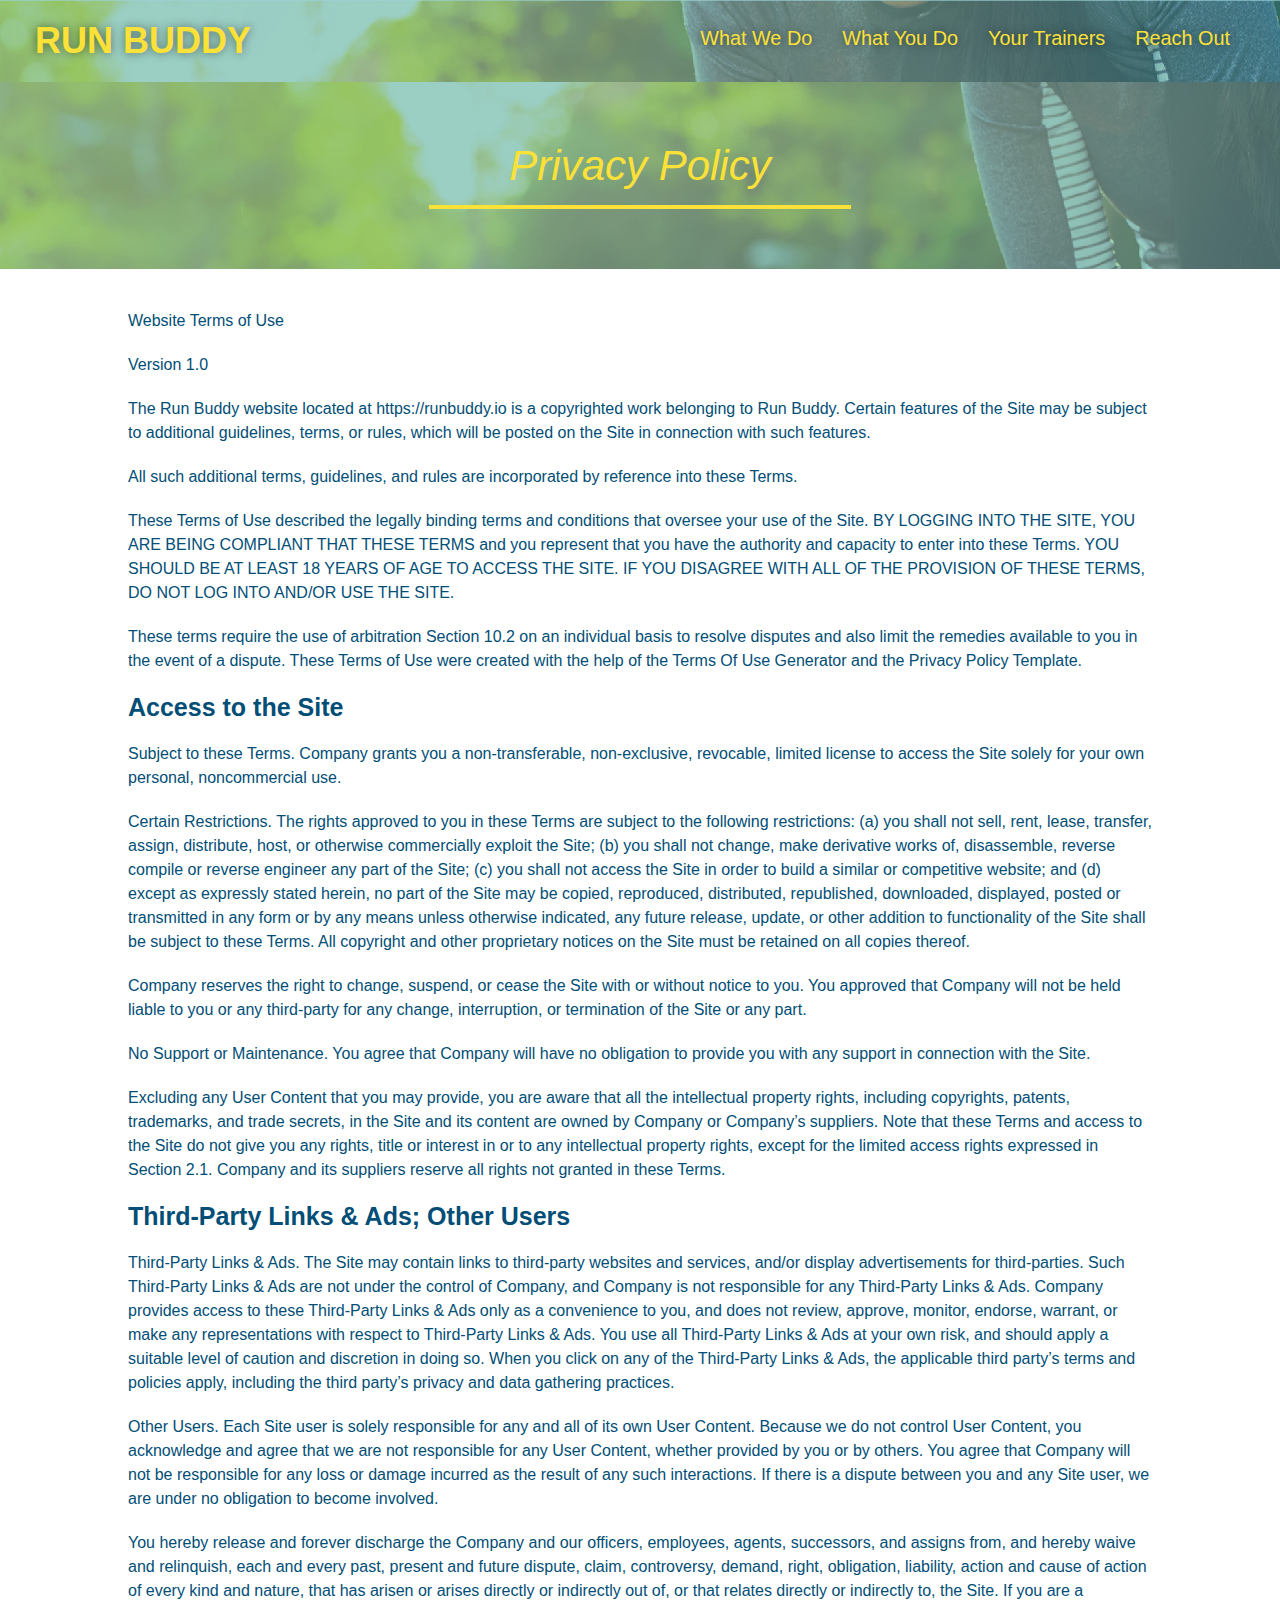
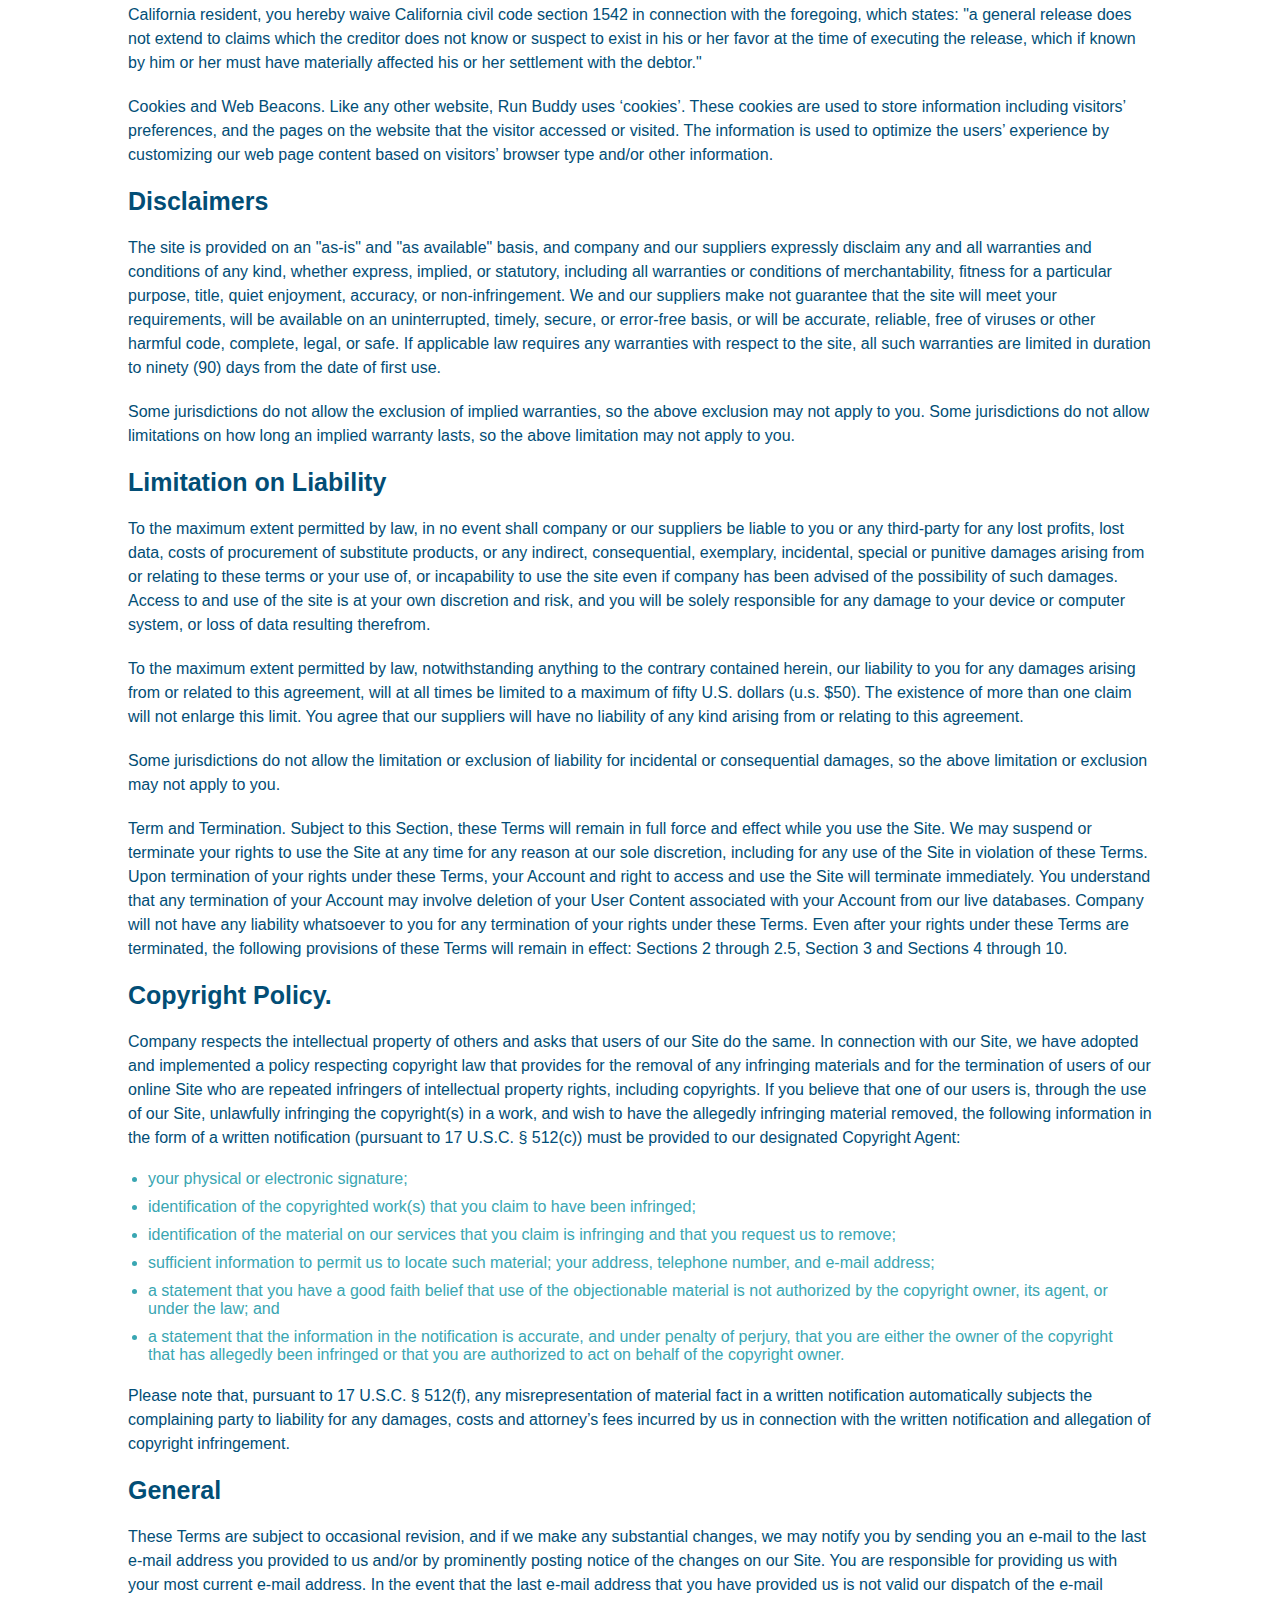
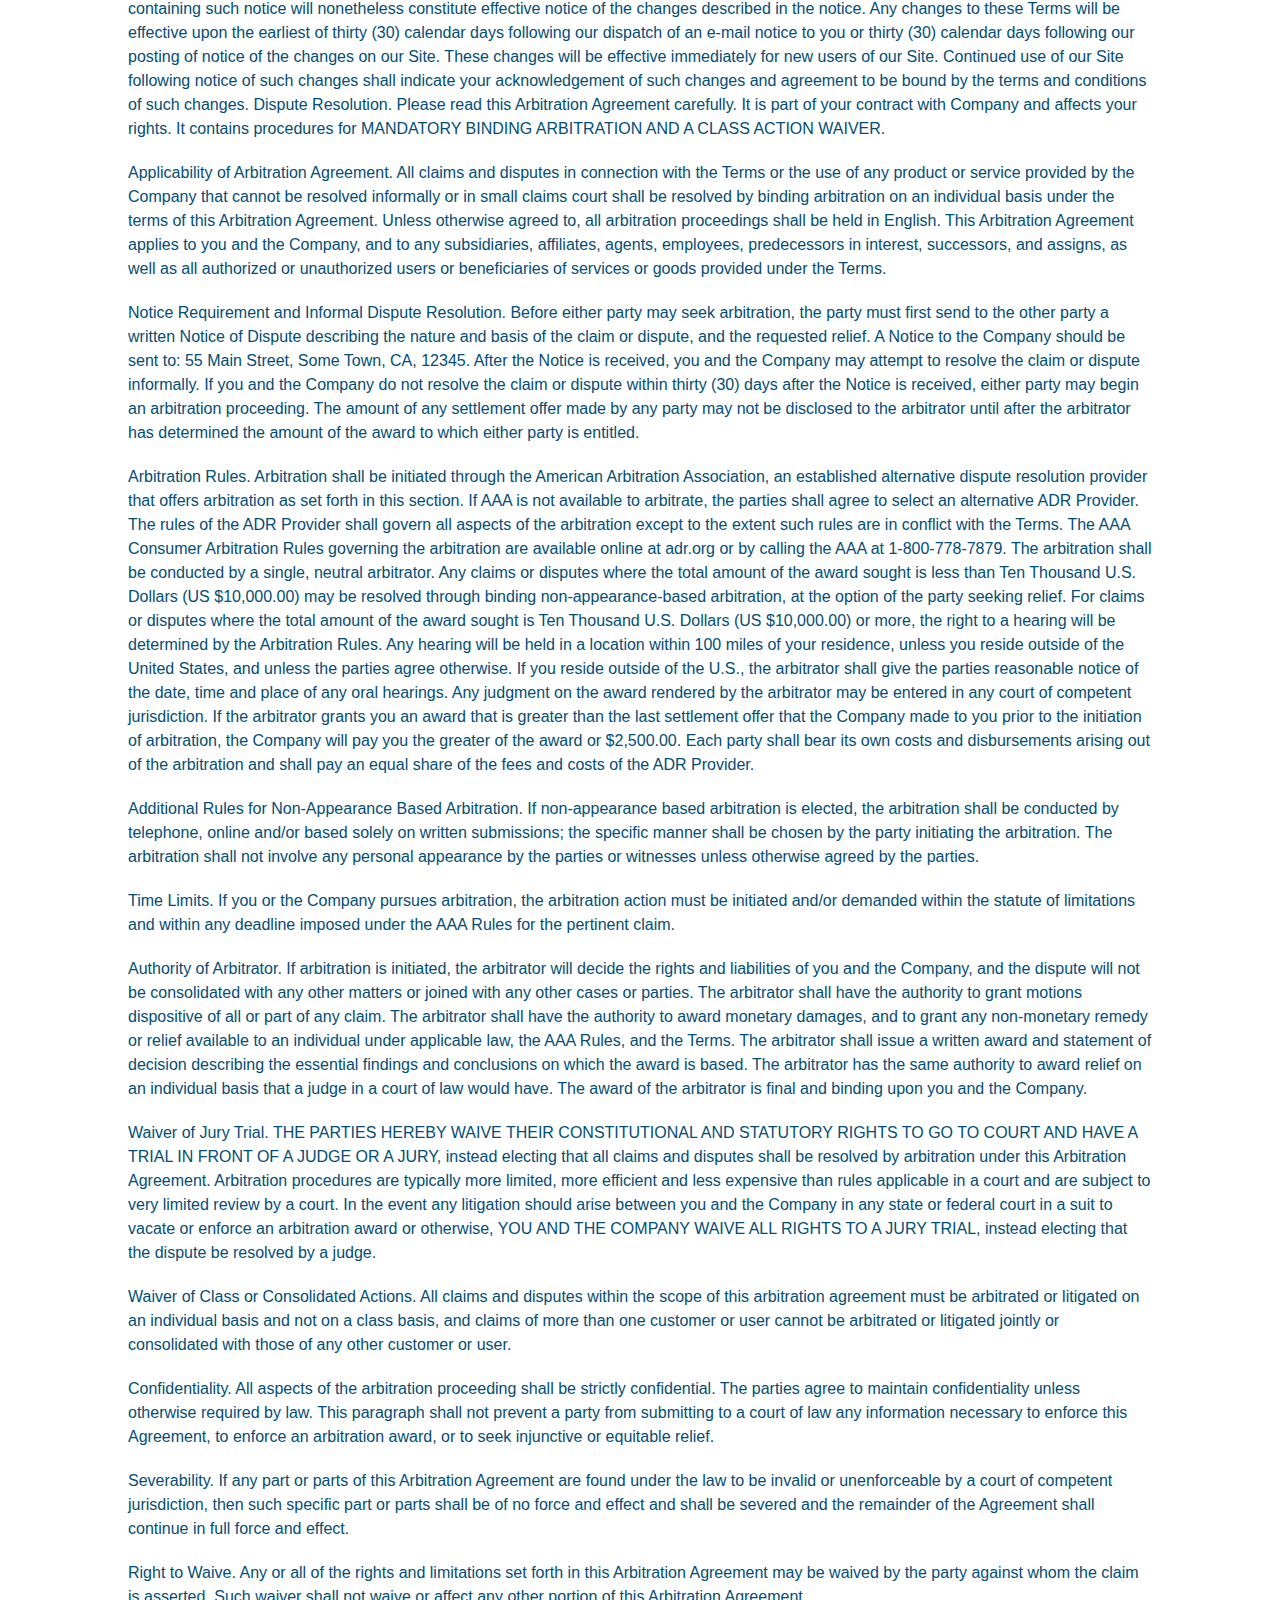
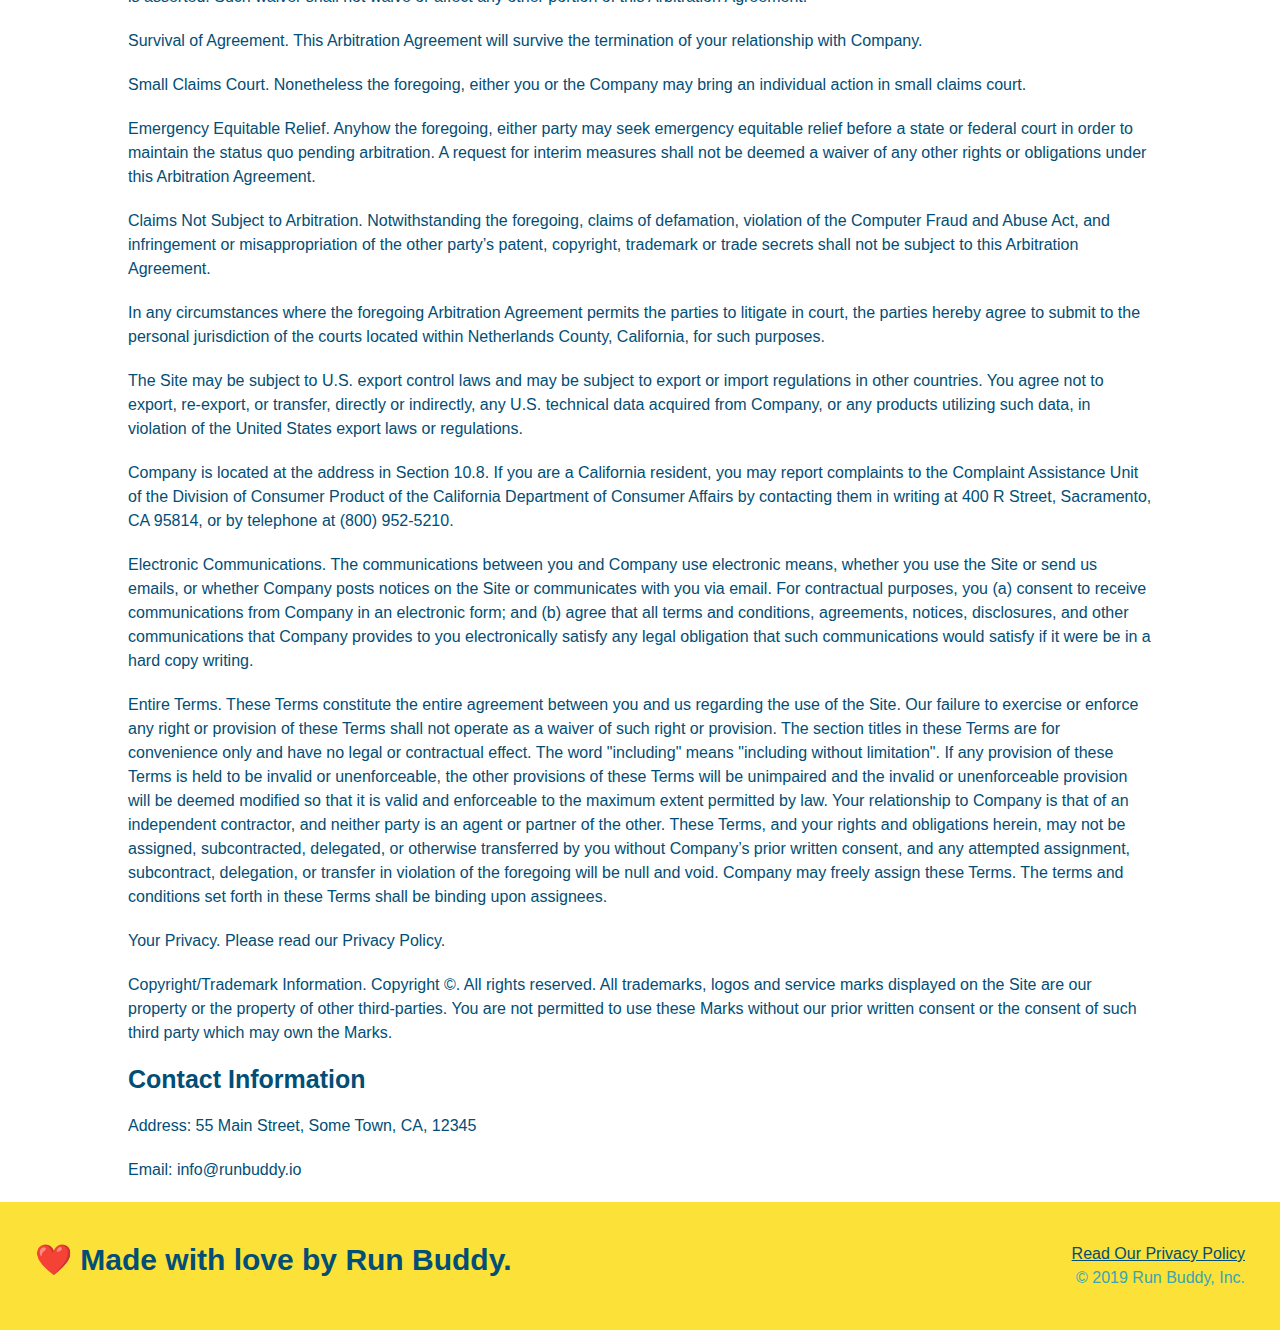
<file: 2.5/privacy-policy.html>
<!DOCTYPE html>
<html lang="en">
  <head>
    <meta charset="UTF-8" />
    <meta name="viewport" content="width=device-width, initial-scale=1.0" />
    <link rel="stylesheet" href="./assets/css/style.css" />
    <link rel="stylesheet" href="./assets/css/secondary-styles.css" />
    <title>Run Buddy - Privacy Policy</title>
  </head>
  <body>
    <header>
      <h1>
        <a href="./index.html">RUN BUDDY</a>
      </h1>
      <nav>
        <ul>
          <li>
            <a href="./index.html#what-we-do">What We Do</a>
          </li>
          <li>
            <a href="./index.html#what-you-do">What You Do</a>
          </li>
          <li>
            <a href="./index.html#your-trainers">Your Trainers</a>
          </li>
          <li>
            <a href="./index.html#reach-out">Reach Out</a>
          </li>
        </ul>
      </nav>
    </header>
    <!-- end navigation -->

    <!-- hero/jumbotron -->
    <section class="hero">
      <h2 class="page-title">
        Privacy Policy
      </h2>
    </section>

    <!-- body copy -->
    <article class="secondary-content">
      <p>
        Website Terms of Use
      </p>

      <p>
        Version 1.0
      </p>

      <p>
        The Run Buddy website located at https://runbuddy.io is a copyrighted work belonging to Run Buddy. Certain
        features of the Site may be subject to additional guidelines, terms, or rules, which will be posted on the Site
        in connection with such features.
      </p>

      <p>
        All such additional terms, guidelines, and rules are incorporated by reference into these Terms.
      </p>

      <p>
        These Terms of Use described the legally binding terms and conditions that oversee your use of the Site. BY
        LOGGING INTO THE SITE, YOU ARE BEING COMPLIANT THAT THESE TERMS and you represent that you have the authority
        and capacity to enter into these Terms. YOU SHOULD BE AT LEAST 18 YEARS OF AGE TO ACCESS THE SITE. IF YOU
        DISAGREE WITH ALL OF THE PROVISION OF THESE TERMS, DO NOT LOG INTO AND/OR USE THE SITE.
      </p>

      <p>
        These terms require the use of arbitration Section 10.2 on an individual basis to resolve disputes and also
        limit the remedies available to you in the event of a dispute. These Terms of Use were created with the help of
        the Terms Of Use Generator and the Privacy Policy Template.
      </p>

      <h3>
        Access to the Site
      </h3>

      <p>
        Subject to these Terms. Company grants you a non-transferable, non-exclusive, revocable, limited license to
        access the Site solely for your own personal, noncommercial use.
      </p>

      <p>
        Certain Restrictions. The rights approved to you in these Terms are subject to the following restrictions: (a)
        you shall not sell, rent, lease, transfer, assign, distribute, host, or otherwise commercially exploit the Site;
        (b) you shall not change, make derivative works of, disassemble, reverse compile or reverse engineer any part of
        the Site; (c) you shall not access the Site in order to build a similar or competitive website; and (d) except
        as expressly stated herein, no part of the Site may be copied, reproduced, distributed, republished, downloaded,
        displayed, posted or transmitted in any form or by any means unless otherwise indicated, any future release,
        update, or other addition to functionality of the Site shall be subject to these Terms. All copyright and other
        proprietary notices on the Site must be retained on all copies thereof.
      </p>

      <p>
        Company reserves the right to change, suspend, or cease the Site with or without notice to you. You approved
        that Company will not be held liable to you or any third-party for any change, interruption, or termination of
        the Site or any part.
      </p>

      <p>
        No Support or Maintenance. You agree that Company will have no obligation to provide you with any support in
        connection with the Site.
      </p>

      <p>
        Excluding any User Content that you may provide, you are aware that all the intellectual property rights,
        including copyrights, patents, trademarks, and trade secrets, in the Site and its content are owned by Company
        or Company’s suppliers. Note that these Terms and access to the Site do not give you any rights, title or
        interest in or to any intellectual property rights, except for the limited access rights expressed in Section
        2.1. Company and its suppliers reserve all rights not granted in these Terms.
      </p>

      <h3>
        Third-Party Links & Ads; Other Users
      </h3>

      <p>
        Third-Party Links & Ads. The Site may contain links to third-party websites and services, and/or display
        advertisements for third-parties. Such Third-Party Links & Ads are not under the control of Company, and Company
        is not responsible for any Third-Party Links & Ads. Company provides access to these Third-Party Links & Ads
        only as a convenience to you, and does not review, approve, monitor, endorse, warrant, or make any
        representations with respect to Third-Party Links & Ads. You use all Third-Party Links & Ads at your own risk,
        and should apply a suitable level of caution and discretion in doing so. When you click on any of the
        Third-Party Links & Ads, the applicable third party’s terms and policies apply, including the third party’s
        privacy and data gathering practices.
      </p>

      <p>
        Other Users. Each Site user is solely responsible for any and all of its own User Content. Because we do not
        control User Content, you acknowledge and agree that we are not responsible for any User Content, whether
        provided by you or by others. You agree that Company will not be responsible for any loss or damage incurred as
        the result of any such interactions. If there is a dispute between you and any Site user, we are under no
        obligation to become involved.
      </p>

      <p>
        You hereby release and forever discharge the Company and our officers, employees, agents, successors, and
        assigns from, and hereby waive and relinquish, each and every past, present and future dispute, claim,
        controversy, demand, right, obligation, liability, action and cause of action of every kind and nature, that has
        arisen or arises directly or indirectly out of, or that relates directly or indirectly to, the Site. If you are
        a California resident, you hereby waive California civil code section 1542 in connection with the foregoing,
        which states: "a general release does not extend to claims which the creditor does not know or suspect to exist
        in his or her favor at the time of executing the release, which if known by him or her must have materially
        affected his or her settlement with the debtor."
      </p>

      <p>
        Cookies and Web Beacons. Like any other website, Run Buddy uses ‘cookies’. These cookies are used to store
        information including visitors’ preferences, and the pages on the website that the visitor accessed or visited.
        The information is used to optimize the users’ experience by customizing our web page content based on visitors’
        browser type and/or other information.
      </p>

      <h3>
        Disclaimers
      </h3>

      <p>
        The site is provided on an "as-is" and "as available" basis, and company and our suppliers expressly disclaim
        any and all warranties and conditions of any kind, whether express, implied, or statutory, including all
        warranties or conditions of merchantability, fitness for a particular purpose, title, quiet enjoyment, accuracy,
        or non-infringement. We and our suppliers make not guarantee that the site will meet your requirements, will be
        available on an uninterrupted, timely, secure, or error-free basis, or will be accurate, reliable, free of
        viruses or other harmful code, complete, legal, or safe. If applicable law requires any warranties with respect
        to the site, all such warranties are limited in duration to ninety (90) days from the date of first use.
      </p>

      <p>
        Some jurisdictions do not allow the exclusion of implied warranties, so the above exclusion may not apply to
        you. Some jurisdictions do not allow limitations on how long an implied warranty lasts, so the above limitation
        may not apply to you.
      </p>

      <h3>
        Limitation on Liability
      </h3>

      <p>
        To the maximum extent permitted by law, in no event shall company or our suppliers be liable to you or any
        third-party for any lost profits, lost data, costs of procurement of substitute products, or any indirect,
        consequential, exemplary, incidental, special or punitive damages arising from or relating to these terms or
        your use of, or incapability to use the site even if company has been advised of the possibility of such
        damages. Access to and use of the site is at your own discretion and risk, and you will be solely responsible
        for any damage to your device or computer system, or loss of data resulting therefrom.
      </p>

      <p>
        To the maximum extent permitted by law, notwithstanding anything to the contrary contained herein, our liability
        to you for any damages arising from or related to this agreement, will at all times be limited to a maximum of
        fifty U.S. dollars (u.s. $50). The existence of more than one claim will not enlarge this limit. You agree that
        our suppliers will have no liability of any kind arising from or relating to this agreement.
      </p>

      <p>
        Some jurisdictions do not allow the limitation or exclusion of liability for incidental or consequential
        damages, so the above limitation or exclusion may not apply to you.
      </p>

      <p>
        Term and Termination. Subject to this Section, these Terms will remain in full force and effect while you use
        the Site. We may suspend or terminate your rights to use the Site at any time for any reason at our sole
        discretion, including for any use of the Site in violation of these Terms. Upon termination of your rights under
        these Terms, your Account and right to access and use the Site will terminate immediately. You understand that
        any termination of your Account may involve deletion of your User Content associated with your Account from our
        live databases. Company will not have any liability whatsoever to you for any termination of your rights under
        these Terms. Even after your rights under these Terms are terminated, the following provisions of these Terms
        will remain in effect: Sections 2 through 2.5, Section 3 and Sections 4 through 10.
      </p>

      <h3>
        Copyright Policy.
      </h3>

      <p>
        Company respects the intellectual property of others and asks that users of our Site do the same. In connection
        with our Site, we have adopted and implemented a policy respecting copyright law that provides for the removal
        of any infringing materials and for the termination of users of our online Site who are repeated infringers of
        intellectual property rights, including copyrights. If you believe that one of our users is, through the use of
        our Site, unlawfully infringing the copyright(s) in a work, and wish to have the allegedly infringing material
        removed, the following information in the form of a written notification (pursuant to 17 U.S.C. § 512(c)) must
        be provided to our designated Copyright Agent:
      </p>

      <ul>
        <li>
          your physical or electronic signature;
        </li>
        <li>
          identification of the copyrighted work(s) that you claim to have been infringed;
        </li>
        <li>
          identification of the material on our services that you claim is infringing and that you request us to remove;
        </li>
        <li>
          sufficient information to permit us to locate such material; your address, telephone number, and e-mail
          address;
        </li>
        <li>
          a statement that you have a good faith belief that use of the objectionable material is not authorized by the
          copyright owner, its agent, or under the law; and
        </li>
        <li>
          a statement that the information in the notification is accurate, and under penalty of perjury, that you are
          either the owner of the copyright that has allegedly been infringed or that you are authorized to act on
          behalf of the copyright owner.
        </li>
      </ul>

      <p>
        Please note that, pursuant to 17 U.S.C. § 512(f), any misrepresentation of material fact in a written
        notification automatically subjects the complaining party to liability for any damages, costs and attorney’s
        fees incurred by us in connection with the written notification and allegation of copyright infringement.
      </p>

      <h3>
        General
      </h3>

      <p>
        These Terms are subject to occasional revision, and if we make any substantial changes, we may notify you by
        sending you an e-mail to the last e-mail address you provided to us and/or by prominently posting notice of the
        changes on our Site. You are responsible for providing us with your most current e-mail address. In the event
        that the last e-mail address that you have provided us is not valid our dispatch of the e-mail containing such
        notice will nonetheless constitute effective notice of the changes described in the notice. Any changes to these
        Terms will be effective upon the earliest of thirty (30) calendar days following our dispatch of an e-mail
        notice to you or thirty (30) calendar days following our posting of notice of the changes on our Site. These
        changes will be effective immediately for new users of our Site. Continued use of our Site following notice of
        such changes shall indicate your acknowledgement of such changes and agreement to be bound by the terms and
        conditions of such changes. Dispute Resolution. Please read this Arbitration Agreement carefully. It is part of
        your contract with Company and affects your rights. It contains procedures for MANDATORY BINDING ARBITRATION AND
        A CLASS ACTION WAIVER.
      </p>

      <p>
        Applicability of Arbitration Agreement. All claims and disputes in connection with the Terms or the use of any
        product or service provided by the Company that cannot be resolved informally or in small claims court shall be
        resolved by binding arbitration on an individual basis under the terms of this Arbitration Agreement. Unless
        otherwise agreed to, all arbitration proceedings shall be held in English. This Arbitration Agreement applies to
        you and the Company, and to any subsidiaries, affiliates, agents, employees, predecessors in interest,
        successors, and assigns, as well as all authorized or unauthorized users or beneficiaries of services or goods
        provided under the Terms.
      </p>

      <p>
        Notice Requirement and Informal Dispute Resolution. Before either party may seek arbitration, the party must
        first send to the other party a written Notice of Dispute describing the nature and basis of the claim or
        dispute, and the requested relief. A Notice to the Company should be sent to: 55 Main Street, Some Town, CA,
        12345. After the Notice is received, you and the Company may attempt to resolve the claim or dispute informally.
        If you and the Company do not resolve the claim or dispute within thirty (30) days after the Notice is received,
        either party may begin an arbitration proceeding. The amount of any settlement offer made by any party may not
        be disclosed to the arbitrator until after the arbitrator has determined the amount of the award to which either
        party is entitled.
      </p>

      <p>
        Arbitration Rules. Arbitration shall be initiated through the American Arbitration Association, an established
        alternative dispute resolution provider that offers arbitration as set forth in this section. If AAA is not
        available to arbitrate, the parties shall agree to select an alternative ADR Provider. The rules of the ADR
        Provider shall govern all aspects of the arbitration except to the extent such rules are in conflict with the
        Terms. The AAA Consumer Arbitration Rules governing the arbitration are available online at adr.org or by
        calling the AAA at 1-800-778-7879. The arbitration shall be conducted by a single, neutral arbitrator. Any
        claims or disputes where the total amount of the award sought is less than Ten Thousand U.S. Dollars (US
        $10,000.00) may be resolved through binding non-appearance-based arbitration, at the option of the party seeking
        relief. For claims or disputes where the total amount of the award sought is Ten Thousand U.S. Dollars (US
        $10,000.00) or more, the right to a hearing will be determined by the Arbitration Rules. Any hearing will be
        held in a location within 100 miles of your residence, unless you reside outside of the United States, and
        unless the parties agree otherwise. If you reside outside of the U.S., the arbitrator shall give the parties
        reasonable notice of the date, time and place of any oral hearings. Any judgment on the award rendered by the
        arbitrator may be entered in any court of competent jurisdiction. If the arbitrator grants you an award that is
        greater than the last settlement offer that the Company made to you prior to the initiation of arbitration, the
        Company will pay you the greater of the award or $2,500.00. Each party shall bear its own costs and
        disbursements arising out of the arbitration and shall pay an equal share of the fees and costs of the ADR
        Provider.
      </p>

      <p>
        Additional Rules for Non-Appearance Based Arbitration. If non-appearance based arbitration is elected, the
        arbitration shall be conducted by telephone, online and/or based solely on written submissions; the specific
        manner shall be chosen by the party initiating the arbitration. The arbitration shall not involve any personal
        appearance by the parties or witnesses unless otherwise agreed by the parties.
      </p>

      <p>
        Time Limits. If you or the Company pursues arbitration, the arbitration action must be initiated and/or demanded
        within the statute of limitations and within any deadline imposed under the AAA Rules for the pertinent claim.
      </p>

      <p>
        Authority of Arbitrator. If arbitration is initiated, the arbitrator will decide the rights and liabilities of
        you and the Company, and the dispute will not be consolidated with any other matters or joined with any other
        cases or parties. The arbitrator shall have the authority to grant motions dispositive of all or part of any
        claim. The arbitrator shall have the authority to award monetary damages, and to grant any non-monetary remedy
        or relief available to an individual under applicable law, the AAA Rules, and the Terms. The arbitrator shall
        issue a written award and statement of decision describing the essential findings and conclusions on which the
        award is based. The arbitrator has the same authority to award relief on an individual basis that a judge in a
        court of law would have. The award of the arbitrator is final and binding upon you and the Company.
      </p>

      <p>
        Waiver of Jury Trial. THE PARTIES HEREBY WAIVE THEIR CONSTITUTIONAL AND STATUTORY RIGHTS TO GO TO COURT AND HAVE
        A TRIAL IN FRONT OF A JUDGE OR A JURY, instead electing that all claims and disputes shall be resolved by
        arbitration under this Arbitration Agreement. Arbitration procedures are typically more limited, more efficient
        and less expensive than rules applicable in a court and are subject to very limited review by a court. In the
        event any litigation should arise between you and the Company in any state or federal court in a suit to vacate
        or enforce an arbitration award or otherwise, YOU AND THE COMPANY WAIVE ALL RIGHTS TO A JURY TRIAL, instead
        electing that the dispute be resolved by a judge.
      </p>

      <p>
        Waiver of Class or Consolidated Actions. All claims and disputes within the scope of this arbitration agreement
        must be arbitrated or litigated on an individual basis and not on a class basis, and claims of more than one
        customer or user cannot be arbitrated or litigated jointly or consolidated with those of any other customer or
        user.
      </p>

      <p>
        Confidentiality. All aspects of the arbitration proceeding shall be strictly confidential. The parties agree to
        maintain confidentiality unless otherwise required by law. This paragraph shall not prevent a party from
        submitting to a court of law any information necessary to enforce this Agreement, to enforce an arbitration
        award, or to seek injunctive or equitable relief.
      </p>

      <p>
        Severability. If any part or parts of this Arbitration Agreement are found under the law to be invalid or
        unenforceable by a court of competent jurisdiction, then such specific part or parts shall be of no force and
        effect and shall be severed and the remainder of the Agreement shall continue in full force and effect.
      </p>

      <p>
        Right to Waive. Any or all of the rights and limitations set forth in this Arbitration Agreement may be waived
        by the party against whom the claim is asserted. Such waiver shall not waive or affect any other portion of this
        Arbitration Agreement.
      </p>

      <p>
        Survival of Agreement. This Arbitration Agreement will survive the termination of your relationship with
        Company.
      </p>

      <p>
        Small Claims Court. Nonetheless the foregoing, either you or the Company may bring an individual action in small
        claims court.
      </p>

      <p>
        Emergency Equitable Relief. Anyhow the foregoing, either party may seek emergency equitable relief before a
        state or federal court in order to maintain the status quo pending arbitration. A request for interim measures
        shall not be deemed a waiver of any other rights or obligations under this Arbitration Agreement.
      </p>

      <p>
        Claims Not Subject to Arbitration. Notwithstanding the foregoing, claims of defamation, violation of the
        Computer Fraud and Abuse Act, and infringement or misappropriation of the other party’s patent, copyright,
        trademark or trade secrets shall not be subject to this Arbitration Agreement.
      </p>

      <p>
        In any circumstances where the foregoing Arbitration Agreement permits the parties to litigate in court, the
        parties hereby agree to submit to the personal jurisdiction of the courts located within Netherlands County,
        California, for such purposes.
      </p>

      <p>
        The Site may be subject to U.S. export control laws and may be subject to export or import regulations in other
        countries. You agree not to export, re-export, or transfer, directly or indirectly, any U.S. technical data
        acquired from Company, or any products utilizing such data, in violation of the United States export laws or
        regulations.
      </p>

      <p>
        Company is located at the address in Section 10.8. If you are a California resident, you may report complaints
        to the Complaint Assistance Unit of the Division of Consumer Product of the California Department of Consumer
        Affairs by contacting them in writing at 400 R Street, Sacramento, CA 95814, or by telephone at (800) 952-5210.
      </p>

      <p>
        Electronic Communications. The communications between you and Company use electronic means, whether you use the
        Site or send us emails, or whether Company posts notices on the Site or communicates with you via email. For
        contractual purposes, you (a) consent to receive communications from Company in an electronic form; and (b)
        agree that all terms and conditions, agreements, notices, disclosures, and other communications that Company
        provides to you electronically satisfy any legal obligation that such communications would satisfy if it were be
        in a hard copy writing.
      </p>

      <p>
        Entire Terms. These Terms constitute the entire agreement between you and us regarding the use of the Site. Our
        failure to exercise or enforce any right or provision of these Terms shall not operate as a waiver of such right
        or provision. The section titles in these Terms are for convenience only and have no legal or contractual
        effect. The word "including" means "including without limitation". If any provision of these Terms is held to be
        invalid or unenforceable, the other provisions of these Terms will be unimpaired and the invalid or
        unenforceable provision will be deemed modified so that it is valid and enforceable to the maximum extent
        permitted by law. Your relationship to Company is that of an independent contractor, and neither party is an
        agent or partner of the other. These Terms, and your rights and obligations herein, may not be assigned,
        subcontracted, delegated, or otherwise transferred by you without Company’s prior written consent, and any
        attempted assignment, subcontract, delegation, or transfer in violation of the foregoing will be null and void.
        Company may freely assign these Terms. The terms and conditions set forth in these Terms shall be binding upon
        assignees.
      </p>

      <p>
        Your Privacy. Please read our Privacy Policy.
      </p>

      <p>
        Copyright/Trademark Information. Copyright ©. All rights reserved. All trademarks, logos and service marks
        displayed on the Site are our property or the property of other third-parties. You are not permitted to use
        these Marks without our prior written consent or the consent of such third party which may own the Marks.
      </p>

      <h3>
        Contact Information
      </h3>

      <p>
        Address: 55 Main Street, Some Town, CA, 12345
      </p>

      <p>
        Email: info@runbuddy.io
      </p>
    </article>

    <!-- footer -->
    <footer>
      <h2>❤️ Made with love by Run Buddy.</h2>

      <div>
        <a href="./privacy-policy.html">Read Our Privacy Policy</a> <br/>
        &copy; 2019 Run Buddy, Inc.
      </div>
    </footer>
    <!-- footer end -->
  </body>
</html>
</file>
<file: assets/css/style.css>
/*using variables to make code cleaner*/

:root {
  --primary-color: #fce138;
  --secondary-color: #024e76;
  --tertiary-color: #39a6b2;
}
* {
    margin: 0;
    padding: 0;
    box-sizing: border-box;
}


/* apply style to body */
body {
      color: var(--tertiary-color);
        font-family: Helvetica, Arial, sans-serif;
      }

      /* apply styles to <header> */
      header {
        padding: 20px 35px;
        background-color: var(--tertiary-color);
        display: flex;
        justify-content: space-between;
        flex-wrap: wrap;
        position: -webkit-sticky;
        position: sticky;
        top: 0;
        background-image: url(../images/hero-bg.jpg);
        background-size: cover;
        background-attachment: fixed;
        background-position: 80%;
        z-index: 9999;
      }
        Header h1 {
font-weight: bold;
margin: 0;
font-size: 36px;
color: var(--primary-color);
text-shadow: 0 0 10px rgba(0, 0, 0, 0.5);
      }

      header a {
          text-decoration: none;
color:  var(--primary-color);
      }

      header nav {
          margin: 7px 0;
      }

      header nav ul  {
        display: flex;
        flex-wrap: wrap;
        justify-content: space-between;
        align-items: center;
        list-style: none;
    }

      header nav ul li a {
        text-shadow: 0 0 10px rgba(0, 0, 0, 0.5);
padding: 10px 15px;
font-weight: lighter;
font-size: 1.55vw;
      }

      header nav ul li a:hover {
        background: var(--primary-color);
        color: var(--secondary-color);
        border-radius: 15px;
        text-shadow: none;
      }
      /*header navbar styles end*/

      /*footer styles start*/
      footer {
          background: var(--primary-color);
          width: 100%;
          padding: 40px 35px;
          display: flex;
          justify-content: space-between;
          flex-wrap: wrap;
          width: 100%;
      }

      footer h2 {
          
          color: var(--secondary-color);
          font-size: 30px;
          margin: 0;
      }

      footer div {
       
        line-height: 1.5;
        text-align: right;
     }

      footer a {
          color: var(--secondary-color);
      }
   
/*end footer styles*/
     
      /*style all secion tags*/

     section {

     padding: 60px;
     }
      /*Hero Style start*/
.hero {
    background-image: url(../images/hero-bg.jpg);
    background-size: cover;
    background-position: center;
    display: flex;
    justify-content: center;
    flex-wrap: wrap;
    align-items: flex-start;
    background-attachment: fixed;
background-position: 80%;
}

.hero-cta {
width: 35%;
 text-align: right;
 margin: 3.5%;
 color: #fff;
 font-size: 18px;
 line-height: 1.2;
}

.hero-cta h2 {
    text-shadow: 0 0 10px rgba(0, 0, 0, 0.5);
    font-size: italic;
    font-style: 55px;
    color: var(--primary-color);
}
.hero-form {
    border: 3px solid var(--secondary-color);
    background-color: rgba(252,225,56, 0.8);
    padding: 20px;
    color:  var(--secondary-color);
    width: 40%;
    margin: 3.5%;
    border-radius: 15px;
    box-shadow: 0 0 10px rgba(0, 0, 0, 0.5);
}
.hero-form button:hover {
    background-color: var(--tertiary-color);  
  }
  /*styling h3*/
.hero-form h3 {
    font-size: 24px;
    margin:0;
    }
    
    .hero-form p {
    margin: 5px 0 15px 0;
    }

    .form-input {
        background-color: rgba(255,255,255, 0.75);
        border: 1px solid var(--secondary-color);
        border-radius: 10px;
        display: block;
        padding: 7px 15px;
        font-size: 16px;
        width: 100%;
        margin-bottom: 15px;
        color:  var(--secondary-color);
    }
    .form-input:focus {
        background-color: rgba(255,255,255, 1);
        outline: none;
      } 
    
    .hero-form label{
        margin: 0 5px;
    }
.hero-form button {
    color: var(--primary-color);
    border-radius: 10px;
    background-color: var(--secondary-color);
    border: none;
    padding: 10px 20px;
    font-size: 16px;
  }
 

/*checkbox start*/
.checkbox-wrapper input, .radio-wrapper input {
    opacity: 0;
  }
.checkbox-wrapper input + label::after, 
.radio-wrapper input + label::after {
  content: none;
}

.checkbox-wrapper input:checked + label::after, 
.radio-wrapper input:checked + label::after {
  content: "";
}
  .checkbox-wrapper label, .radio-wrapper label {
    position: relative;
    left: 10px;
    margin: 10px;
    line-height: 1.6;
  }
  .checkbox-wrapper label::before, .radio-wrapper label::before {
    content: "";
    height: 20px;
    width: 20px;
    background: rgba(255, 255, 255, 0.75);  
    border: 1px solid var(--secondary-color);  
    position: absolute;
    top: -4px;
    left: -30px;
  }
  .radio-wrapper label::before {
      border-radius: 50%;
  }
  .radio-wrapper label::after {
    content: "";
    width: 20px;
    height: 20px;
    border-radius: 50%;
    background: var(--secondary-color);
    position: absolute;
    left: -29px;
    top: -3px;
    background-image: radial-gradient(circle, --tertiary-color, --secondary-color);
  }
  
  .checkbox-wrapper label::after {
    content: "";
    height: 6px;
    width: 14px;
    border-left: 2px solid var(--secondary-color);
    border-bottom: 2px solid var(--secondary-color);
    position: absolute;
    left: -26px;
    top: 1px;
    transform: rotate(-58deg);
  }
  .checkbox-wrapper input:checked, .radio-wrapper input:checked {
    opacity: 1;
  }





/* HERO STYLES END */

/*section title start*/
.section-title {
    font-size: 48px;
    border-bottom: 3px solid;
    color: var(--secondary-color);
    padding-bottom: 20px;
    text-align: center;
    margin: 0 auto 35px auto;
    width: 50%;
 
  

}
.primary-border {
    border-color: var(--primary-color);
  
  }
  .secondary-border {
    border-color: var(--tertiary-color);
  }
  /*section title ends*/

  /*what we do styles*/
  .intro p {
line-height: 1.7;
  color: var(--tertiary-color);
  width: 80%;
  font-size: 20px;
  margin: 0 auto;
  text-align: center;
  }
  /*what you do styles end*/

  /*what you do styles start*/
  .steps {
      
      background: var(--primary-color);
  }
.step {
    margin: 50px auto;
    padding-bottom: 50px;
    width: 80%;
        display: flex;
    flex-wrap:wrap;
    align-items: center;
    justify-content: space-between;
}
.step:last-child(even) {
    border-bottom: 1px solid var(--tertiary-color);
  }
  .step:not(:last-child) {
    border-bottom: 1px solid var(--tertiary-color);
  }

.step h3 {
    color: var(--secondary-color);
    font-size: 46px;
    flex: 1 30%;
   
}
 .step-info {
     flex: 2 70%;
     display: flex;
     flex-wrap: wrap;
     align-items: center;
 }
 .step-img {
    flex: 1 12%;
    margin-right: 20px;
}
.step-img img {
    max-width: 100%;
}

.step-text {
    flex: 12;
}


.step-text p {
    color: var(--tertiary-color);
    font-size: 18px;
}
.step-text h4 {
    font-size: 26px;
    line-height: 1.5;
    color:  var(--secondary-color);
}

/*what you do styles end*/

/*meet the trainers start*/
 
.trainers {
    width: 100%;
    margin: 0 auto;
    display: flex;
    flex-wrap: wrap;
    justify-content: space-around;
}
.trainer {
   flex: 1;
    margin: 20px;
    color: var(--primary-color);
    background:  var(--secondary-color);
  
}

.trainer img {
    width: 100%;
}

.trainer-bio {
padding: 25px;
line-height: 1.3;
}

.trainer-bio h3 {
font-size: 28px;

}
.trainer-bio h4 {
font-weight: lighter;
font-size: 22px;
margin-bottom: 15px;
}

.trainer-bio p {
font-size: 17px;

}
/*trainer styles end*/

/*reach out styles start*/
    .flex-row {
        display: flex;
    }
    /*reach out styles start*/
    .contact {
            
        background: var(--secondary-color);
      }
      .contact h2 {
          color: var(--primary-color);
      }
      .contact-info {
          display: flex;
          justify-content: space-between;
          flex-wrap: wrap;
      }

    .contact-info > * {
        flex: 1;
        margin: 15px;
      }
        
          .contact-info iframe {
             
              height: 400px;
          }

    .contact-info div {
  color: white;
    }

    .contact-info h3 {
        color: var(--primary-color);
        font-size: 32px;
      }
      
      .contact-info p,
       .contact-info address {
        margin: 20px 0;
        line-height: 1.5;
        font-size: 16px;
        font-style: normal;
      }
      .contact-form input, .contact-form textarea {
        background-color: rgba(255,255,255, 0.75);
          border: 1px solid var(--secondary-color);
          border-radius: 10px;
          display:block;
          padding: 7px 15px;
          font-size: 16px;
          color: var(--secondary-color);
          width: 100%;
          margin-bottom: 15px;
          margin-top: 5px;
          
      }
      .contact-form input:focus, .contact-form textarea:focus {
        background-color: rgba(255,255,255, 1);
        outline: none;
      }

      .contact-form button {
          width: 100%;
          border: none;
          border-radius: 10px;
          background: var(--primary-color);
          color: var(--secondary-color);
          text-align: center;
          padding: 15px 0;
          font-size: 16px;
      }
      .contact-form button:hover {
        color: var(--primary-color);
        background: var(--tertiary-color);
      }
      
      .contact-info a {
        color: var(--primary-color);
      }
      /*reach out styles end*/
      
      /*utilitities*/
      .text-left {
          text-align: left;
      }
      .text-right {
          text-align: right;
      }
      .flex-row {
          display: flex;
      }

      /* MEDIA QUERY FOR SMALLER DESKTOP SCREENS AND SMALLER */
@media screen and (max-width: 980px) {
   header {
    position: relative;
       padding-bottom: 0;
       justify-content: center;
   }
   header h1 {
       width: 100%;
       text-align: center;
   }
   header nav ul {
       margin-top: 20px;
       width: 100%;
       justify-content: center;
   }
   header nav ul li a {
       font-size: 20px;
   }
   footer h2, footer div {
       text-align: center;
       width: 100%;
   }

   .section-title {
       width: 80%;
   }
   .trainer {
       flex: 0 70%
   }
   .contact-info iframe {
       flex: 1 100%
   }
   .hero-cta, .hero-form {
       width: 100%;
   }
   .hero-cta {
       text-align: center;
   }
    }
  
    @media screen and (max-width: 768px) {

 section {
 padding: 30px 15px;
    }
.step h3 {
    flex: 1 100%;
    text-align: center;
}
.step-info {
    flex: 2 100%;
    text-align: center;
justify-content: center;
}
.step-img {
    flex: 0 32%;
    margin-right: 0;
    margin-top: 15px;
    margin-bottom: 15px;
}
.step-text {
    flex: 100%
}


}
    @media screen and (max-width: 575px) {
   .hero-form button {
       width: 100%;
   }

   .section-title {
       width: 95%;
   }
   .intro p {
       width: 100%;
   }
   .trainer {
       flex: 0 100%
   }
   .contact-info > *{
    
    flex: 0 100%;
}
.contact-form {
    order: 3;
}
    }
</file>
<file: 2.5/assets/css/style.css>
:root {
  --primary-color: #fce138;
  --secondary-color: #024e76;
  --tertiary-color: #39a6b2;
}

* {
  box-sizing: border-box;
  margin: 0;
  padding: 0;
}

body {
  color: var(--tertiary-color);
  font-family: Helvetica, Arial, sans-serif;
}


/* HEADER / NAV BAR STYLES START */

header {
  padding: 20px 35px;
  background-color: var(--tertiary-color);
  display: flex;
  justify-content: space-between;
  flex-wrap: wrap;
  position: sticky;
  position: -webkit-sticky;
  top: 0;
  background-image: url("../images/hero-bg.jpg");
  background-size: cover;
  background-attachment: fixed;
  background-position: 80%;
  z-index: 9999;
}

header h1 {
  font-weight: bold;
  margin: 0;
  font-size: 36px;
  color: var(--primary-color);
  text-shadow: 0 0 10px rgba(0, 0, 0, 0.5);
}

header a {
  text-decoration: none;
  color: var(--primary-color);
}

header nav {
  margin: 7px 0;
}

header nav ul {
  display: flex;
  flex-wrap: wrap;
  justify-content: space-between;
  align-items: center;
  list-style: none;
}

header nav ul li a {
  padding: 10px 15px;
  font-weight: lighter;
  font-size: 1.55vw;
  text-shadow: 0 0 10px rgba(0, 0, 0, 0.5);
}

header nav ul li a:hover {
  background: var(--primary-color);
  color: var(--secondary-color);
  border-radius: 15px;
  text-shadow: none;
}

/* HEADER / NAVBAR STYLES END */



/* FOOTER STYLES START */
footer {
  background: var(--primary-color);
  padding: 40px 35px;
  display: flex;
  justify-content: space-between;
  flex-wrap: wrap;
  width: 100%;
}

footer h2 {
  color: var(--secondary-color);
  font-size: 30px;
  margin: 0;
}

footer div {
  line-height: 1.5;
  text-align: right;
}

footer a {
  color: var(--secondary-color);
}
/* END FOOTER STYLES */

/* STYLE ALL SECTION TAGS */
section {
  padding: 60px;
}

/* HERO STYLES START */
.hero {
  background-image: url('../images/hero-bg.jpg');
  background-size: cover;
  display: flex;
  justify-content: center;
  flex-wrap: wrap;
  align-items: flex-start;
  background-attachment: fixed;
  background-position: 80%;
}

.hero-cta {
  width: 35%;
  text-align: right;
  margin: 3.5%;
  color: #fff;
  font-size: 18px;
  line-height: 1.2;
}

.hero-cta h2 {
  font-style: italic;
  font-size: 55px;
  color: var(--primary-color);
  text-shadow: 0 0 10px rgba(0, 0, 0, 0.5);
}

.hero-form {
  border: 3px solid var(--secondary-color);
  background-color: rgba(255, 225, 56, 0.8);
  padding: 20px;
  color: var(--secondary-color);
  width: 40%;
  margin: 3.5%;
  border-radius: 15px;
  box-shadow: 0 0 10px rgba(0, 0, 0, 0.5);
}

.hero-form button:hover {
  background-color: var(--tertiary-color);  
}

.hero-form h3 {
  font-size: 24px;
  margin: 0;
}
.hero-form p {
  margin: 5px 0 15px 0;
}

.form-input {
  border: 1px solid var(--secondary-color);
  display: block;
  padding: 7px 15px;
  font-size: 16px;
  color: var(--secondary-color);
  width: 100%;
  margin-bottom: 15px; 
  border-radius: 10px;
  background-color: rgba(255,255,255, 0.75);
}

.form-input:focus {
  background-color: rgba(255,255,255, 1);
  outline: none;
}

.hero-form label {
  margin: 0 5px;
}

.hero-form button {
  color: var(--primary-color);
  background-color: var(--secondary-color);
  border: none;
  padding: 10px 20px;
  font-size: 16px;
  border-radius: 10px;
} 

.checkbox-wrapper input, .radio-wrapper input {
  opacity: 0;
}

.checkbox-wrapper label, .radio-wrapper label {
  position: relative;
  left: 10px;
  margin: 10px;
  line-height: 1.6;
}

.checkbox-wrapper label::before, .radio-wrapper label::before {
  content: "";
  height: 20px;
  width: 20px;
  background: rgba(255, 255, 255, 0.75);  
  border: 1px solid var(--secondary-color);  
  position: absolute;
  top: -4px;
  left: -30px;
}

.radio-wrapper label::before {
  border-radius: 50%;
}

.radio-wrapper label::after {
  content: "";
  height: 20px;
  width: 20px;
  border-radius: 50%;
  background: var(--secondary-color);
  position: absolute;
  left: -29px;
  top: -3px;
  background-image: radial-gradient(circle, var(--tertiary-color), var(--secondary-color));
}

.checkbox-wrapper label::after {
  content: "";
  height: 6px;
  width: 14px;
  border-left: 2px solid var(--secondary-color);
  border-bottom: 2px solid var(--secondary-color);
  position: absolute;
  left: -26px;
  top: 1px;
  transform: rotate(-58deg);
}

.checkbox-wrapper input + label::after, 
.radio-wrapper input + label::after {
  content: none;
}

.checkbox-wrapper input:checked + label::after, 
.radio-wrapper input:checked + label::after {
  content: "";
}
/* HERO STYLES END */


/* SECTION TITLE STYLES START */
.section-title {
  font-size: 48px;
  border-bottom: 3px solid;
  color: var(--secondary-color);
  padding-bottom: 20px;
  text-align: center;
  margin: 0 auto 35px auto;
  width: 50%;
}

.primary-border {
  border-color: var(--primary-color);
}

.secondary-border {
  border-color: var(--tertiary-color);
}
/* SECTION TITLE STYLES END */

/* WHAT WE DO STYLES */
.intro p {
  line-height: 1.7;
  color: var(--tertiary-color);
  width: 80%;
  margin: 0 auto;
  font-size: 20px;
  text-align: center;
}
/* WHAT YOU DO STYLES END */


/* WHAT YOU DO STYLES START */
.steps { 
  background: var(--primary-color);
}

.step {
  margin: 50px auto;
  padding-bottom: 50px;
  width: 80%;
  display: flex;
  flex-wrap: wrap;
  align-items: center;
  justify-content: space-between;
}

.step:last-child {
  border-bottom: none;
}

.step h3 {
  color: var(--secondary-color);
  font-size: 46px;
  flex: 1 30%;
}

.step-info {
  flex: 2 70%;
  display: flex;
  flex-wrap: wrap;
  align-items: center;
}

.step-img {
  flex: 1 12%;
  margin-right: 20px;
}

.step-img img {
  max-width: 100%;
}

.step-text {
  flex: 12;
}

.step-text p {
  color: var(--tertiary-color);
  font-size: 18px;
}

.step-text h4 {
  font-size: 26px;
  line-height: 1.5;
  color: var(--secondary-color);
}
/* WHAT YOU DO STYLES END */

/* MEET THE TRAINERS START */
.trainers {
  width: 100%;
  margin: 0 auto;
  display: flex;
  flex-wrap: wrap;
  justify-content: space-around;
}

.trainer {
  margin: 20px;
  flex: 1;
  background: var(--secondary-color);
  color: var(--primary-color);
}

.trainer img {
  width: 100%;
}

.trainer-bio {
  padding: 25px;
  line-height: 1.3;
}

.trainer-bio h3 {
  font-size: 28px;
}

.trainer-bio h4 {
  font-weight: lighter;
  font-size: 22px;
  margin-bottom: 15px;
}

.trainer-bio p {
  font-size: 17px;
}
/* TRAINER STYLES END */

/* REACH OUT STYLES START */
.contact {
  background: var(--secondary-color);
}

.contact h2 {
  color: var(--primary-color);
}

.contact-info {
  display: flex;
  justify-content: space-between;
  flex-wrap: wrap;
}

.contact-info > * {
  flex: 1;
  margin: 15px;
}

.contact-info iframe {
  height: 400px;
}

.contact-info div {
  color: white;
}

.contact-info h3 {
  color: var(--primary-color);
  font-size: 32px;
}

.contact-info p, .contact-info address {
  margin: 20px 0;
  line-height: 1.5;
  font-size: 16px;
  font-style: normal;
}

.contact-form input, .contact-form textarea {
  border: 1px solid var(--secondary-color);
  display: block;
  padding: 7px 15px;
  font-size: 16px;
  color: var(--secondary-color);
  width: 100%;
  margin-bottom: 15px;
  margin-top: 5px;
  border-radius: 10px;
  background-color: rgba(255,255,255, 0.75);
}

.contact-form input:focus, .contact-form textarea:focus {
  background-color: rgba(255,255,255, 1);
  outline: none;
}

.contact-form button {
  width: 100%;
  border: none;
  background: var(--primary-color);
  color: var(--secondary-color);
  text-align: center;
  padding: 15px 0;
  font-size: 16px;
  border-radius: 10px;
}

.contact-form button:hover {
  color: var(--primary-color);
  background: var(--tertiary-color);
}

.contact-info a {
  color: var(--primary-color);
}
/* REACH OUT STYLES END */

/* UTILITIES */
.text-left {
  text-align: left;
}

.text-right {
  text-align: right;
}

.flex-row {
  display: flex;
}

/* MEDIA QUERY FOR SMALLER DESKTOP SCREENS AND SMALLER */
@media screen and (max-width: 980px) {
  header {
    padding-bottom: 0;
    justify-content: center;
    position: relative;
  }

  header h1 {
    width: 100%;
    text-align: center;
  }

  header nav ul {
    margin-top: 20px;
    width: 100%;
    justify-content: center;
  }

  header nav ul li a {
    font-size: 20px;
  }

  footer h2, footer div {
    text-align: center;
    width: 100%;
  }

  .hero-cta, .hero-form {
    width: 100%;
  }
  
  .hero-cta {
    text-align: center;
  }

  .section-title {
    width: 80%;
  }
  
  .trainer {
    flex: 0 70%;
  }
  
  .contact-info iframe{
    flex: 1 100%;
  }
}

/* MEDIA QUERY FOR TABLETS AND SMALLER */
@media screen and (max-width: 768px) {
  section {
    padding: 30px 15px;
  }

  .step h3 {
    flex: 1 100%;
    text-align: center;
  }

  .step-info {
    flex: 2 100%;
    text-align: center;
    justify-content: center;
  }

  .step-img {
    flex: 0 32%;
    margin-right: 0;
    margin-top: 15px;
    margin-bottom: 15px;
  }

  .step-text {
    flex: 100%;  
  }

  .trainer-bio h3, .trainer-bio h4 {
    display: block;
  }
}

/* MEDIA QUERY FOR MOBILE PHONES AND SMALLER */
@media screen and (max-width: 575px) {
  .hero-form button {
    width: 100%;
  }

  .section-title {
    width: 95%;
  }

  .intro p {
    width: 100%;
  }

  .trainer {
    flex: 0 100%;
  }

  .contact-info {
    text-align: center;
  }

  .contact-info > * {
    flex: 0 100%;
  }

  .contact-form {
    order: 3;
  }
}
</file>
<file: assets/css/secondary-styles.css>
.hero {
    background-position: bottom;
    height: auto;
    text-align: center;
    margin-bottom: 40px;
  }

  .page-title {
color: var(--primary-color);
    display:inline-block;
    border-bottom: 4px solid var(--primary-color);
    padding: 0 80px 15px 80px;
    font-weight: normal;
    font-size: 42px;
    font-style: italic;
  }

  .secondary-content {
    width: 80%;
    margin: auto;
   color: var(--secondary-color);
  }

  .secondary-content h3 {
    font-size: 25px;
    margin: 20px 0px;
  }

  .secondary-content p {
font-size: 16px;
line-height: 1.5;
margin: 20px 0;
  }
  
  .secondary-content ul {
margin: 15px 20px;
  }

  .secondary-content li {
    color: var(--tertiary-color);
    margin: 10px 0 10px 0;
  }
</file>
<file: 2.5/assets/css/secondary-styles.css>
/* SECONDARY PAGE STYLES */
.hero {
  background-position: bottom;
  height: auto;
  text-align: center;
  margin-bottom: 40px;
}

.page-title {
  padding: 0 80px 15px 80px;
  font-size: 42px;
  font-weight: 400;
  font-style: italic;
  color: #fce138;
  display: inline-block;
  border-bottom: 4px solid #fce138;
}

.secondary-content {
  width: 80%;
  margin: 0 auto;
  color: #024e76;
}

.secondary-content h3 {
  font-size: 25px;
  margin: 20px 0;
}

.secondary-content p {
  font-size: 16px;
  line-height: 1.5;
  margin: 20px 0;
}

.secondary-content ul {
  margin: 15px 20px;
}

.secondary-content li {
  color: #39a6b2;
  margin: 10px 0;
}
</file>
